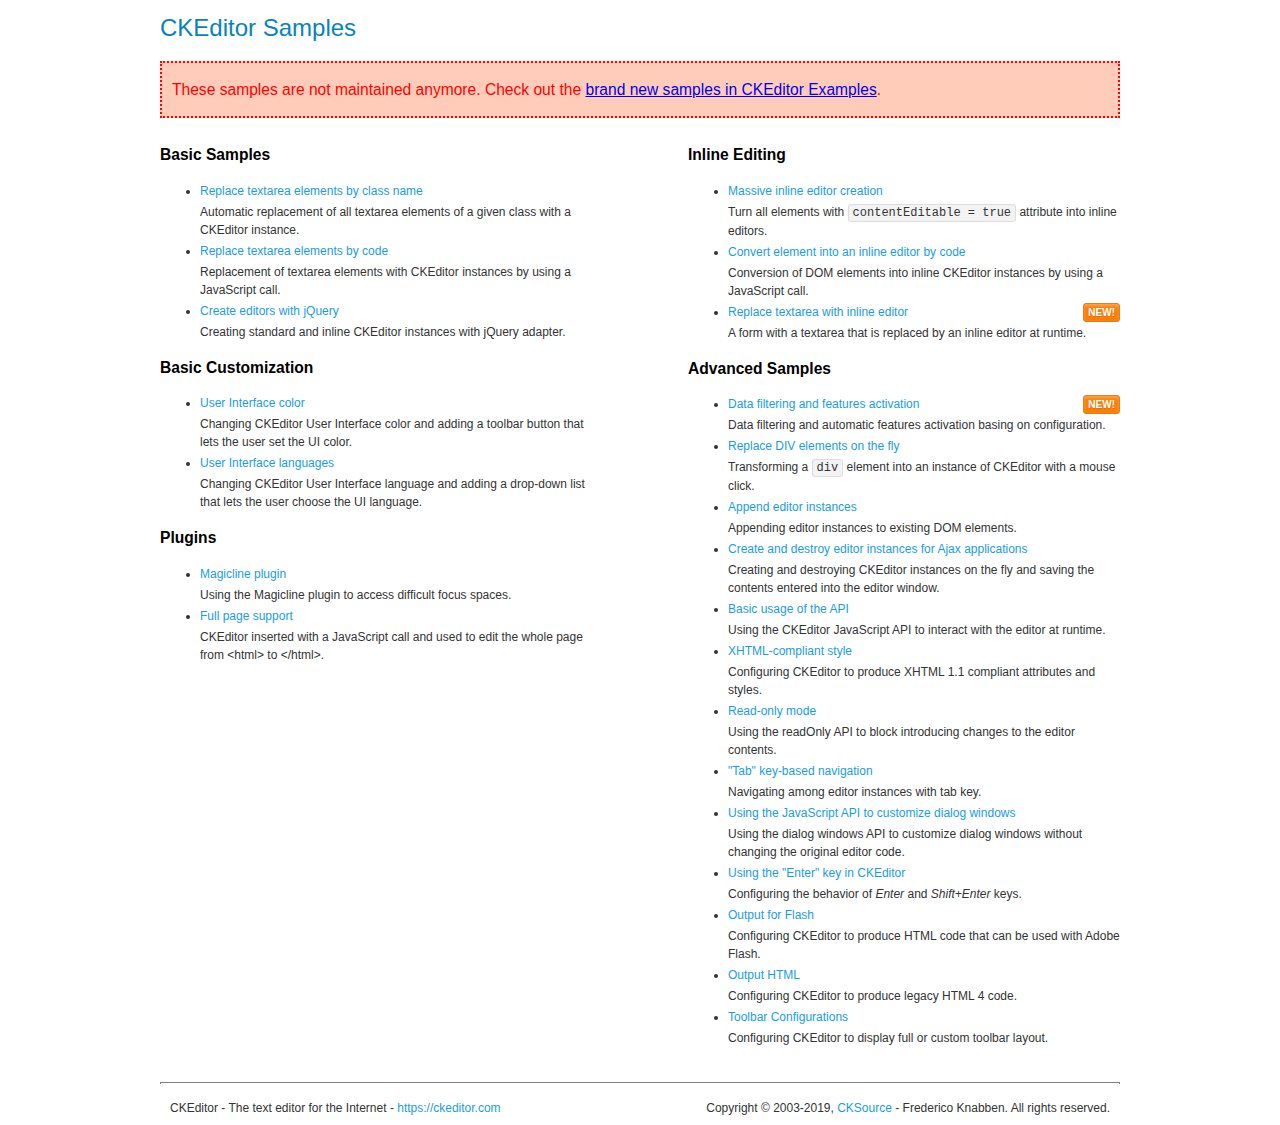
<file: mentegoz-new/public/admin/ckeditor/samples/old/index.html>
<!DOCTYPE html>
<!--
Copyright (c) 2003-2019, CKSource - Frederico Knabben. All rights reserved.
For licensing, see LICENSE.md or https://ckeditor.com/legal/ckeditor-oss-license
-->
<html>
<head>
	<meta charset="utf-8">
	<title>CKEditor Samples</title>
	<link rel="stylesheet" href="sample.css">
</head>
<body>
	<h1 class="samples">
		CKEditor Samples
	</h1>
	<div class="warning deprecated">
		These samples are not maintained anymore. Check out the <a href="https://ckeditor.com/docs/ckeditor4/latest/examples/index.html">brand new samples in CKEditor Examples</a>.
	</div>
	<div class="twoColumns">
		<div class="twoColumnsLeft">
			<h2 class="samples">
				Basic Samples
			</h2>
			<dl class="samples">
				<dt><a class="samples" href="replacebyclass.html">Replace textarea elements by class name</a></dt>
				<dd>Automatic replacement of all textarea elements of a given class with a CKEditor instance.</dd>

				<dt><a class="samples" href="replacebycode.html">Replace textarea elements by code</a></dt>
				<dd>Replacement of textarea elements with CKEditor instances by using a JavaScript call.</dd>

				<dt><a class="samples" href="jquery.html">Create editors with jQuery</a></dt>
				<dd>Creating standard and inline CKEditor instances with jQuery adapter.</dd>
			</dl>

			<h2 class="samples">
				Basic Customization
			</h2>
			<dl class="samples">
				<dt><a class="samples" href="uicolor.html">User Interface color</a></dt>
				<dd>Changing CKEditor User Interface color and adding a toolbar button that lets the user set the UI color.</dd>

				<dt><a class="samples" href="uilanguages.html">User Interface languages</a></dt>
				<dd>Changing CKEditor User Interface language and adding a drop-down list that lets the user choose the UI language.</dd>
			</dl>


			<h2 class="samples">Plugins</h2>
<dl class="samples">
<dt><a class="samples" href="magicline/magicline.html">Magicline plugin</a></dt>
<dd>Using the Magicline plugin to access difficult focus spaces.</dd>

<dt><a class="samples" href="wysiwygarea/fullpage.html">Full page support</a></dt>
<dd>CKEditor inserted with a JavaScript call and used to edit the whole page from &lt;html&gt; to &lt;/html&gt;.</dd>
</dl>
		</div>
		<div class="twoColumnsRight">
			<h2 class="samples">
				Inline Editing
			</h2>
			<dl class="samples">
				<dt><a class="samples" href="inlineall.html">Massive inline editor creation</a></dt>
				<dd>Turn all elements with <code>contentEditable = true</code> attribute into inline editors.</dd>

				<dt><a class="samples" href="inlinebycode.html">Convert element into an inline editor by code</a></dt>
				<dd>Conversion of DOM elements into inline CKEditor instances by using a JavaScript call.</dd>

				<dt><a class="samples" href="inlinetextarea.html">Replace textarea with inline editor</a> <span class="new">New!</span></dt>
				<dd>A form with a textarea that is replaced by an inline editor at runtime.</dd>

				
			</dl>

			<h2 class="samples">
				Advanced Samples
			</h2>
			<dl class="samples">
				<dt><a class="samples" href="datafiltering.html">Data filtering and features activation</a> <span class="new">New!</span></dt>
				<dd>Data filtering and automatic features activation basing on configuration.</dd>

				<dt><a class="samples" href="divreplace.html">Replace DIV elements on the fly</a></dt>
				<dd>Transforming a <code>div</code> element into an instance of CKEditor with a mouse click.</dd>

				<dt><a class="samples" href="appendto.html">Append editor instances</a></dt>
				<dd>Appending editor instances to existing DOM elements.</dd>

				<dt><a class="samples" href="ajax.html">Create and destroy editor instances for Ajax applications</a></dt>
				<dd>Creating and destroying CKEditor instances on the fly and saving the contents entered into the editor window.</dd>

				<dt><a class="samples" href="api.html">Basic usage of the API</a></dt>
				<dd>Using the CKEditor JavaScript API to interact with the editor at runtime.</dd>

				<dt><a class="samples" href="xhtmlstyle.html">XHTML-compliant style</a></dt>
				<dd>Configuring CKEditor to produce XHTML 1.1 compliant attributes and styles.</dd>

				<dt><a class="samples" href="readonly.html">Read-only mode</a></dt>
				<dd>Using the readOnly API to block introducing changes to the editor contents.</dd>

				<dt><a class="samples" href="tabindex.html">"Tab" key-based navigation</a></dt>
				<dd>Navigating among editor instances with tab key.</dd>


				
<dt><a class="samples" href="dialog/dialog.html">Using the JavaScript API to customize dialog windows</a></dt>
<dd>Using the dialog windows API to customize dialog windows without changing the original editor code.</dd>

<dt><a class="samples" href="enterkey/enterkey.html">Using the &quot;Enter&quot; key in CKEditor</a></dt>
<dd>Configuring the behavior of <em>Enter</em> and <em>Shift+Enter</em> keys.</dd>

<dt><a class="samples" href="htmlwriter/outputforflash.html">Output for Flash</a></dt>
<dd>Configuring CKEditor to produce HTML code that can be used with Adobe Flash.</dd>

<dt><a class="samples" href="htmlwriter/outputhtml.html">Output HTML</a></dt>
<dd>Configuring CKEditor to produce legacy HTML 4 code.</dd>

<dt><a class="samples" href="toolbar/toolbar.html">Toolbar Configurations</a></dt>
<dd>Configuring CKEditor to display full or custom toolbar layout.</dd>

			</dl>
		</div>
	</div>
	<div id="footer">
		<hr>
		<p>
			CKEditor - The text editor for the Internet - <a class="samples" href="https://ckeditor.com/">https://ckeditor.com</a>
		</p>
		<p id="copy">
			Copyright &copy; 2003-2019, <a class="samples" href="https://cksource.com/">CKSource</a> - Frederico Knabben. All rights reserved.
		</p>
	</div>
</body>
</html>
</file>
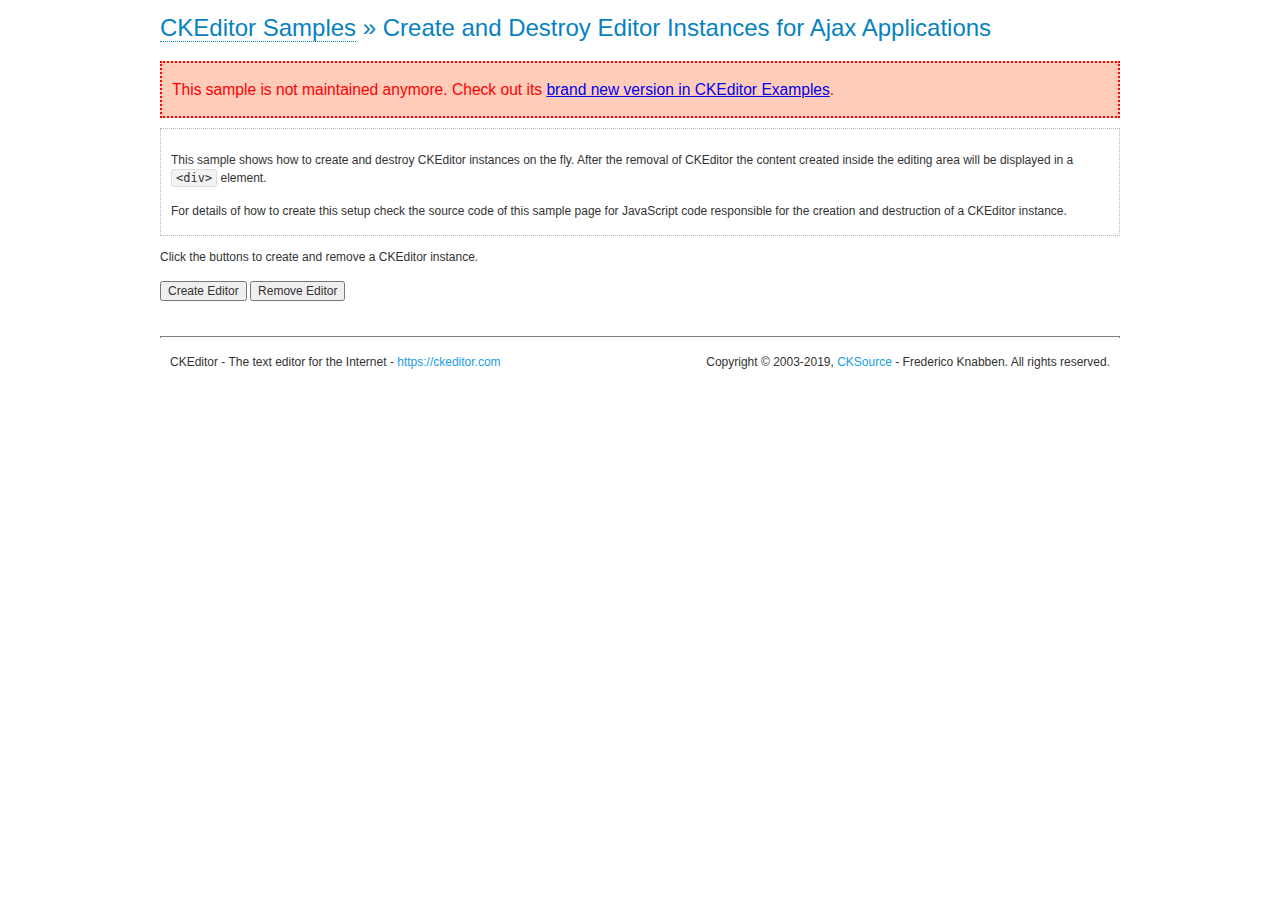
<file: mentegoz-new/public/admin/ckeditor/samples/old/ajax.html>
<!DOCTYPE html>
<!--
Copyright (c) 2003-2019, CKSource - Frederico Knabben. All rights reserved.
For licensing, see LICENSE.md or https://ckeditor.com/legal/ckeditor-oss-license
-->
<html>
<head>
	<meta charset="utf-8">
	<title>Ajax &mdash; CKEditor Sample</title>
	<script src="../../ckeditor.js"></script>
	<link rel="stylesheet" href="sample.css">
	<script>

		var editor, html = '';

		function createEditor() {
			if ( editor )
				return;

			// Create a new editor inside the <div id="editor">, setting its value to html
			var config = {};
			editor = CKEDITOR.appendTo( 'editor', config, html );
		}

		function removeEditor() {
			if ( !editor )
				return;

			// Retrieve the editor contents. In an Ajax application, this data would be
			// sent to the server or used in any other way.
			document.getElementById( 'editorcontents' ).innerHTML = html = editor.getData();
			document.getElementById( 'contents' ).style.display = '';

			// Destroy the editor.
			editor.destroy();
			editor = null;
		}

	</script>
</head>
<body>
	<h1 class="samples">
		<a href="index.html">CKEditor Samples</a> &raquo; Create and Destroy Editor Instances for Ajax Applications
	</h1>
	<div class="warning deprecated">
		This sample is not maintained anymore. Check out its <a href="https://ckeditor.com/docs/ckeditor4/latest/examples/saveajax.html">brand new version in CKEditor Examples</a>.
	</div>
	<div class="description">
		<p>
			This sample shows how to create and destroy CKEditor instances on the fly. After the removal of CKEditor the content created inside the editing
			area will be displayed in a <code>&lt;div&gt;</code> element.
		</p>
		<p>
			For details of how to create this setup check the source code of this sample page
			for JavaScript code responsible for the creation and destruction of a CKEditor instance.
		</p>
	</div>
	<p>Click the buttons to create and remove a CKEditor instance.</p>
	<p>
		<input onclick="createEditor();" type="button" value="Create Editor">
		<input onclick="removeEditor();" type="button" value="Remove Editor">
	</p>
	<!-- This div will hold the editor. -->
	<div id="editor">
	</div>
	<div id="contents" style="display: none">
		<p>
			Edited Contents:
		</p>
		<!-- This div will be used to display the editor contents. -->
		<div id="editorcontents">
		</div>
	</div>
	<div id="footer">
		<hr>
		<p>
			CKEditor - The text editor for the Internet - <a class="samples" href="https://ckeditor.com/">https://ckeditor.com</a>
		</p>
		<p id="copy">
			Copyright &copy; 2003-2019, <a class="samples" href="https://cksource.com/">CKSource</a> - Frederico
			Knabben. All rights reserved.
		</p>
	</div>
</body>
</html>
</file>
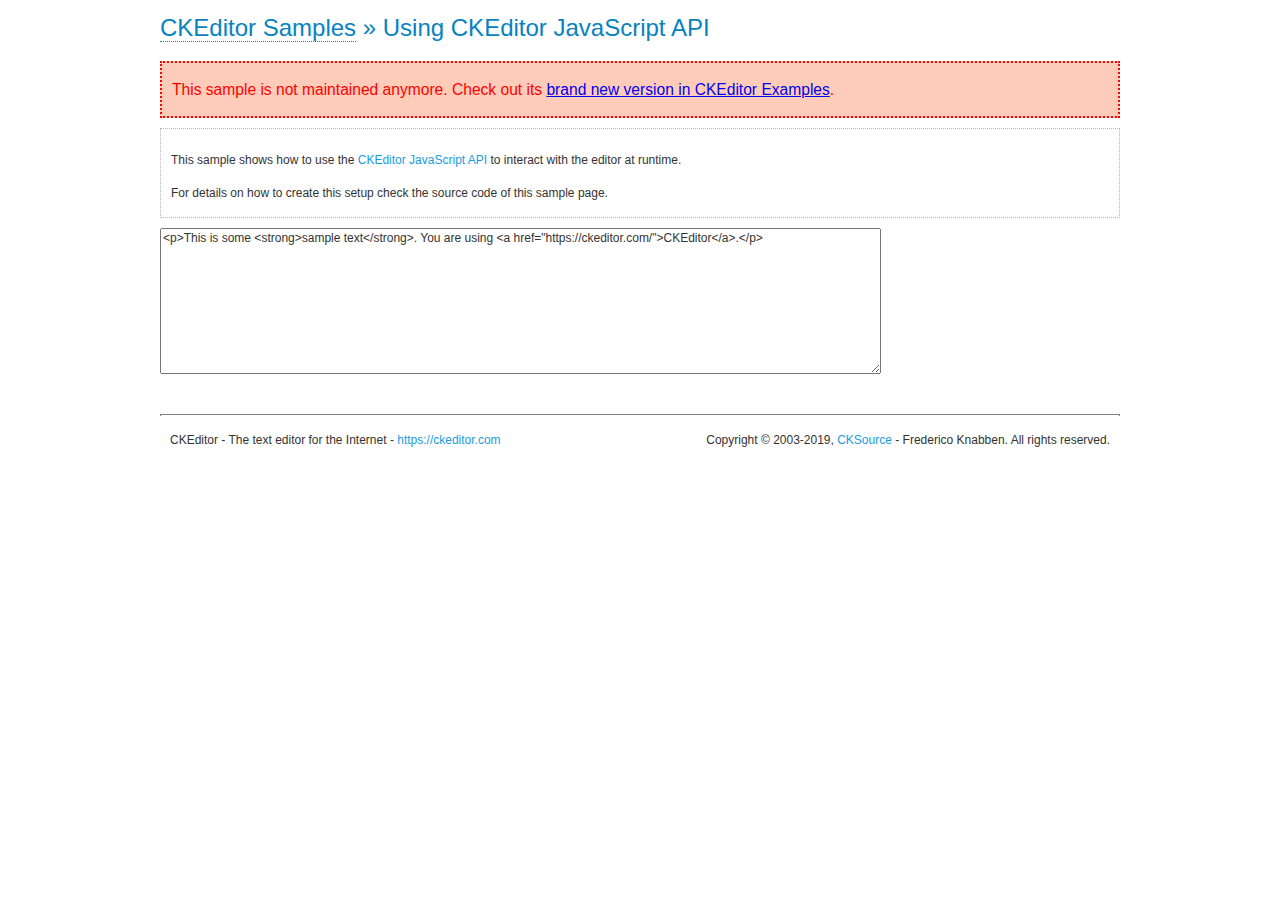
<file: mentegoz-new/public/admin/ckeditor/samples/old/api.html>
<!DOCTYPE html>
<!--
Copyright (c) 2003-2019, CKSource - Frederico Knabben. All rights reserved.
For licensing, see LICENSE.md or https://ckeditor.com/legal/ckeditor-oss-license
-->
<html>
<head>
	<meta charset="utf-8">
	<title>API Usage &mdash; CKEditor Sample</title>
	<script src="../../ckeditor.js"></script>
	<link href="sample.css" rel="stylesheet">
	<script>

// The instanceReady event is fired, when an instance of CKEditor has finished
// its initialization.
CKEDITOR.on( 'instanceReady', function( ev ) {
	// Show the editor name and description in the browser status bar.
	document.getElementById( 'eMessage' ).innerHTML = 'Instance <code>' + ev.editor.name + '<\/code> loaded.';

	// Show this sample buttons.
	document.getElementById( 'eButtons' ).style.display = 'block';
});

function InsertHTML() {
	// Get the editor instance that we want to interact with.
	var editor = CKEDITOR.instances.editor1;
	var value = document.getElementById( 'htmlArea' ).value;

	// Check the active editing mode.
	if ( editor.mode == 'wysiwyg' )
	{
		// Insert HTML code.
		// https://ckeditor.com/docs/ckeditor4/latest/api/CKEDITOR_editor.html#method-insertHtml
		editor.insertHtml( value );
	}
	else
		alert( 'You must be in WYSIWYG mode!' );
}

function InsertText() {
	// Get the editor instance that we want to interact with.
	var editor = CKEDITOR.instances.editor1;
	var value = document.getElementById( 'txtArea' ).value;

	// Check the active editing mode.
	if ( editor.mode == 'wysiwyg' )
	{
		// Insert as plain text.
		// https://ckeditor.com/docs/ckeditor4/latest/api/CKEDITOR_editor.html#method-insertText
		editor.insertText( value );
	}
	else
		alert( 'You must be in WYSIWYG mode!' );
}

function SetContents() {
	// Get the editor instance that we want to interact with.
	var editor = CKEDITOR.instances.editor1;
	var value = document.getElementById( 'htmlArea' ).value;

	// Set editor contents (replace current contents).
	// https://ckeditor.com/docs/ckeditor4/latest/api/CKEDITOR_editor.html#method-setData
	editor.setData( value );
}

function GetContents() {
	// Get the editor instance that you want to interact with.
	var editor = CKEDITOR.instances.editor1;

	// Get editor contents
	// https://ckeditor.com/docs/ckeditor4/latest/api/CKEDITOR_editor.html#method-getData
	alert( editor.getData() );
}

function ExecuteCommand( commandName ) {
	// Get the editor instance that we want to interact with.
	var editor = CKEDITOR.instances.editor1;

	// Check the active editing mode.
	if ( editor.mode == 'wysiwyg' )
	{
		// Execute the command.
		// https://ckeditor.com/docs/ckeditor4/latest/api/CKEDITOR_editor.html#method-execCommand
		editor.execCommand( commandName );
	}
	else
		alert( 'You must be in WYSIWYG mode!' );
}

function CheckDirty() {
	// Get the editor instance that we want to interact with.
	var editor = CKEDITOR.instances.editor1;
	// Checks whether the current editor contents present changes when compared
	// to the contents loaded into the editor at startup
	// https://ckeditor.com/docs/ckeditor4/latest/api/CKEDITOR_editor.html#method-checkDirty
	alert( editor.checkDirty() );
}

function ResetDirty() {
	// Get the editor instance that we want to interact with.
	var editor = CKEDITOR.instances.editor1;
	// Resets the "dirty state" of the editor (see CheckDirty())
	// https://ckeditor.com/docs/ckeditor4/latest/api/CKEDITOR_editor.html#method-resetDirty
	editor.resetDirty();
	alert( 'The "IsDirty" status has been reset' );
}

function Focus() {
	CKEDITOR.instances.editor1.focus();
}

function onFocus() {
	document.getElementById( 'eMessage' ).innerHTML = '<b>' + this.name + ' is focused </b>';
}

function onBlur() {
	document.getElementById( 'eMessage' ).innerHTML = this.name + ' lost focus';
}

	</script>

</head>
<body>
	<h1 class="samples">
		<a href="index.html">CKEditor Samples</a> &raquo; Using CKEditor JavaScript API
	</h1>
	<div class="warning deprecated">
		This sample is not maintained anymore. Check out its <a href="https://ckeditor.com/docs/ckeditor4/latest/examples/api.html">brand new version in CKEditor Examples</a>.
	</div>
	<div class="description">
	<p>
		This sample shows how to use the
		<a class="samples" href="https://ckeditor.com/docs/ckeditor4/latest/api/CKEDITOR_editor.html">CKEditor JavaScript API</a>
		to interact with the editor at runtime.
	</p>
	<p>
		For details on how to create this setup check the source code of this sample page.
	</p>
	</div>

	<!-- This <div> holds alert messages to be display in the sample page. -->
	<div id="alerts">
		<noscript>
			<p>
				<strong>CKEditor requires JavaScript to run</strong>. In a browser with no JavaScript
				support, like yours, you should still see the contents (HTML data) and you should
				be able to edit it normally, without a rich editor interface.
			</p>
		</noscript>
	</div>
	<form action="../../../samples/sample_posteddata.php" method="post">
		<textarea cols="100" id="editor1" name="editor1" rows="10">&lt;p&gt;This is some &lt;strong&gt;sample text&lt;/strong&gt;. You are using &lt;a href="https://ckeditor.com/"&gt;CKEditor&lt;/a&gt;.&lt;/p&gt;</textarea>

		<script>
			// Replace the <textarea id="editor1"> with an CKEditor instance.
			CKEDITOR.replace( 'editor1', {
				on: {
					focus: onFocus,
					blur: onBlur,

					// Check for availability of corresponding plugins.
					pluginsLoaded: function( evt ) {
						var doc = CKEDITOR.document, ed = evt.editor;
						if ( !ed.getCommand( 'bold' ) )
							doc.getById( 'exec-bold' ).hide();
						if ( !ed.getCommand( 'link' ) )
							doc.getById( 'exec-link' ).hide();
					}
				}
			});
		</script>

		<p id="eMessage">
		</p>

		<div id="eButtons" style="display: none">
			<input id="exec-bold" onclick="ExecuteCommand('bold');" type="button" value="Execute &quot;bold&quot; Command">
			<input id="exec-link" onclick="ExecuteCommand('link');" type="button" value="Execute &quot;link&quot; Command">
			<input onclick="Focus();" type="button" value="Focus">
			<br><br>
			<input onclick="InsertHTML();" type="button" value="Insert HTML">
			<input onclick="SetContents();" type="button" value="Set Editor Contents">
			<input onclick="GetContents();" type="button" value="Get Editor Contents (HTML)">
			<br>
			<textarea cols="100" id="htmlArea" rows="3">&lt;h2&gt;Test&lt;/h2&gt;&lt;p&gt;This is some &lt;a href="/Test1.html"&gt;sample&lt;/a&gt; HTML code.&lt;/p&gt;</textarea>
			<br>
			<br>
			<input onclick="InsertText();" type="button" value="Insert Text">
			<br>
			<textarea cols="100" id="txtArea" rows="3">   First line with some leading whitespaces.

Second line of text preceded by two line breaks.</textarea>
			<br>
			<br>
			<input onclick="CheckDirty();" type="button" value="checkDirty()">
			<input onclick="ResetDirty();" type="button" value="resetDirty()">
		</div>
	</form>
	<div id="footer">
		<hr>
		<p>
			CKEditor - The text editor for the Internet - <a class="samples" href="https://ckeditor.com/">https://ckeditor.com</a>
		</p>
		<p id="copy">
			Copyright &copy; 2003-2019, <a class="samples" href="https://cksource.com/">CKSource</a> - Frederico
			Knabben. All rights reserved.
		</p>
	</div>
</body>
</html>
</file>
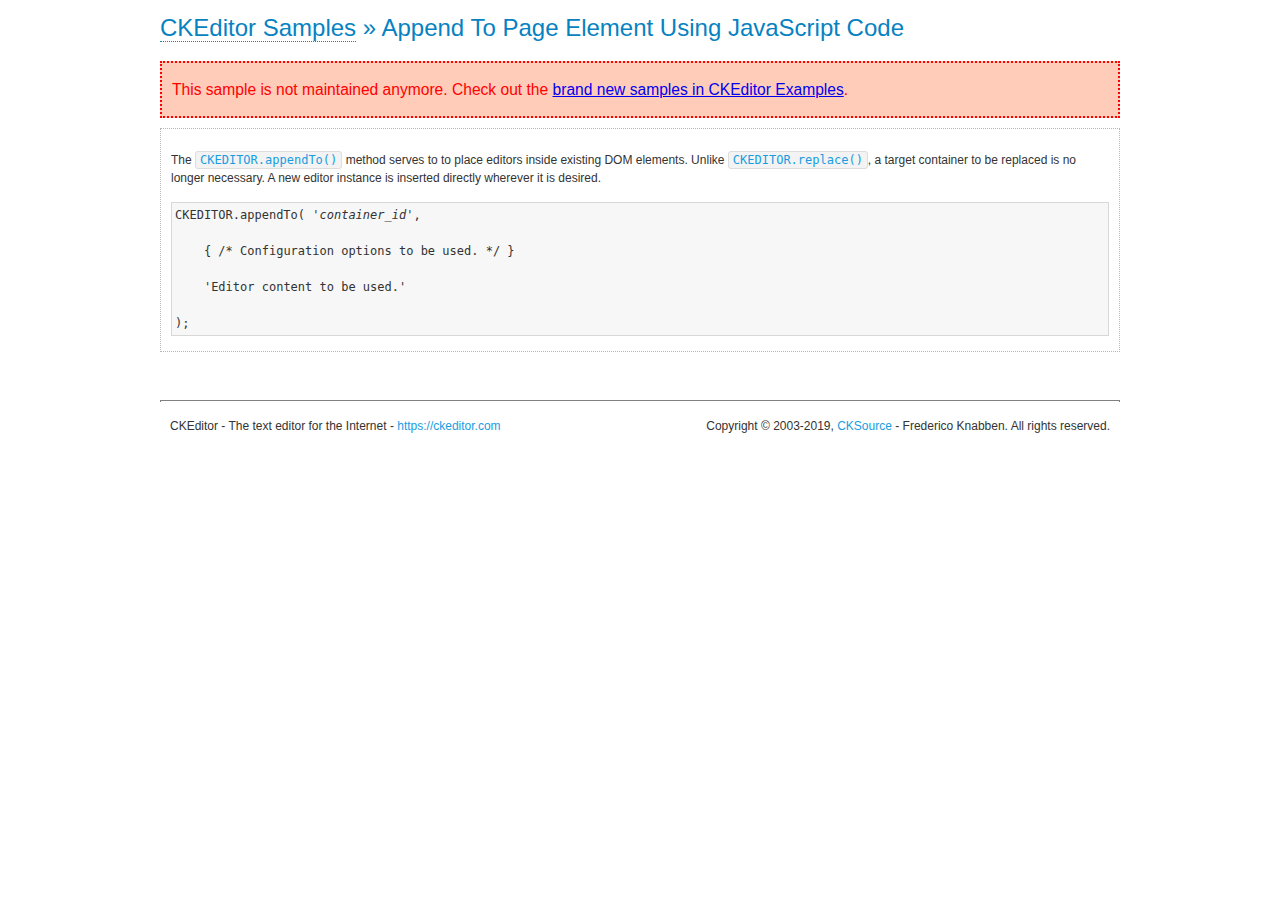
<file: mentegoz-new/public/admin/ckeditor/samples/old/appendto.html>
<!DOCTYPE html>
<!--
Copyright (c) 2003-2019, CKSource - Frederico Knabben. All rights reserved.
For licensing, see LICENSE.md or https://ckeditor.com/legal/ckeditor-oss-license
-->
<html>
<head>
	<meta charset="utf-8">
	<title>Append To Page Element Using JavaScript Code &mdash; CKEditor Sample</title>
	<script src="../../ckeditor.js"></script>
	<link rel="stylesheet" href="sample.css">
</head>
<body>
	<h1 class="samples">
		<a href="index.html">CKEditor Samples</a> &raquo; Append To Page Element Using JavaScript Code
	</h1>
	<div class="warning deprecated">
		This sample is not maintained anymore. Check out the <a href="https://ckeditor.com/docs/ckeditor4/latest/examples/index.html">brand new samples in CKEditor Examples</a>.
	</div>
	<div id="section1">
		<div class="description">
			<p>
				The <code><a class="samples" href="https://ckeditor.com/docs/ckeditor4/latest/api/CKEDITOR.html#method-appendTo">CKEDITOR.appendTo()</a></code> method serves to to place editors inside existing DOM elements. Unlike <code><a class="samples" href="https://ckeditor.com/docs/ckeditor4/latest/api/CKEDITOR.html#method-replace">CKEDITOR.replace()</a></code>,
				a target container to be replaced is no longer necessary. A new editor
				instance is inserted directly wherever it is desired.
			</p>
<pre class="samples">CKEDITOR.appendTo( '<em>container_id</em>',
	{ /* Configuration options to be used. */ }
	'Editor content to be used.'
);</pre>
		</div>
		<script>

			// This call can be placed at any point after the
			// DOM element to append CKEditor to or inside the <head><script>
			// in a window.onload event handler.

			// Append a CKEditor instance using the default configuration and the
			// provided content to the <div> element of ID "section1".
			CKEDITOR.appendTo( 'section1',
				null,
				'<p>This is some <strong>sample text</strong>. You are using <a href="https://ckeditor.com/">CKEditor</a>.</p>'
			);

		</script>
	</div>
	<br>
	<div id="footer">
		<hr>
		<p>
			CKEditor - The text editor for the Internet - <a class="samples" href="https://ckeditor.com/">https://ckeditor.com</a>
		</p>
		<p id="copy">
			Copyright &copy; 2003-2019, <a class="samples" href="https://cksource.com/">CKSource</a> - Frederico
			Knabben. All rights reserved.
		</p>
	</div>
</body>
</html>
</file>
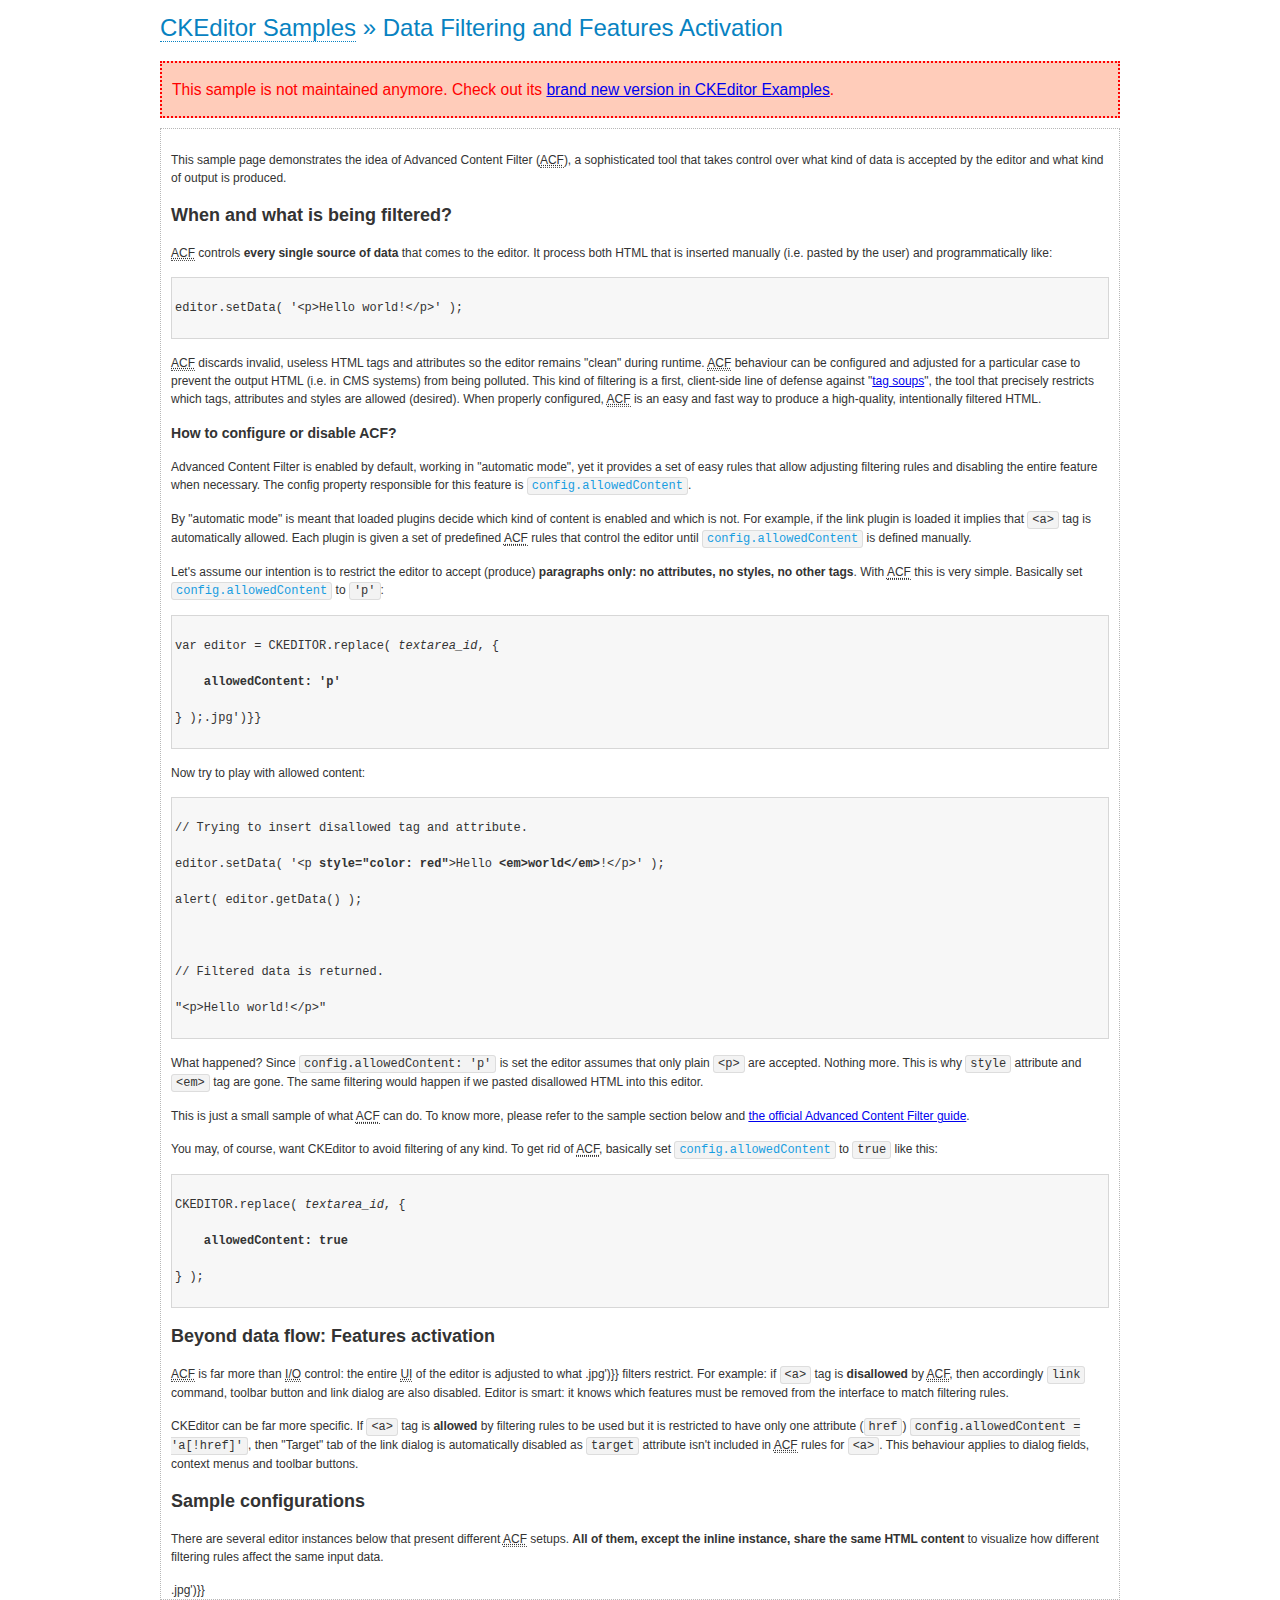
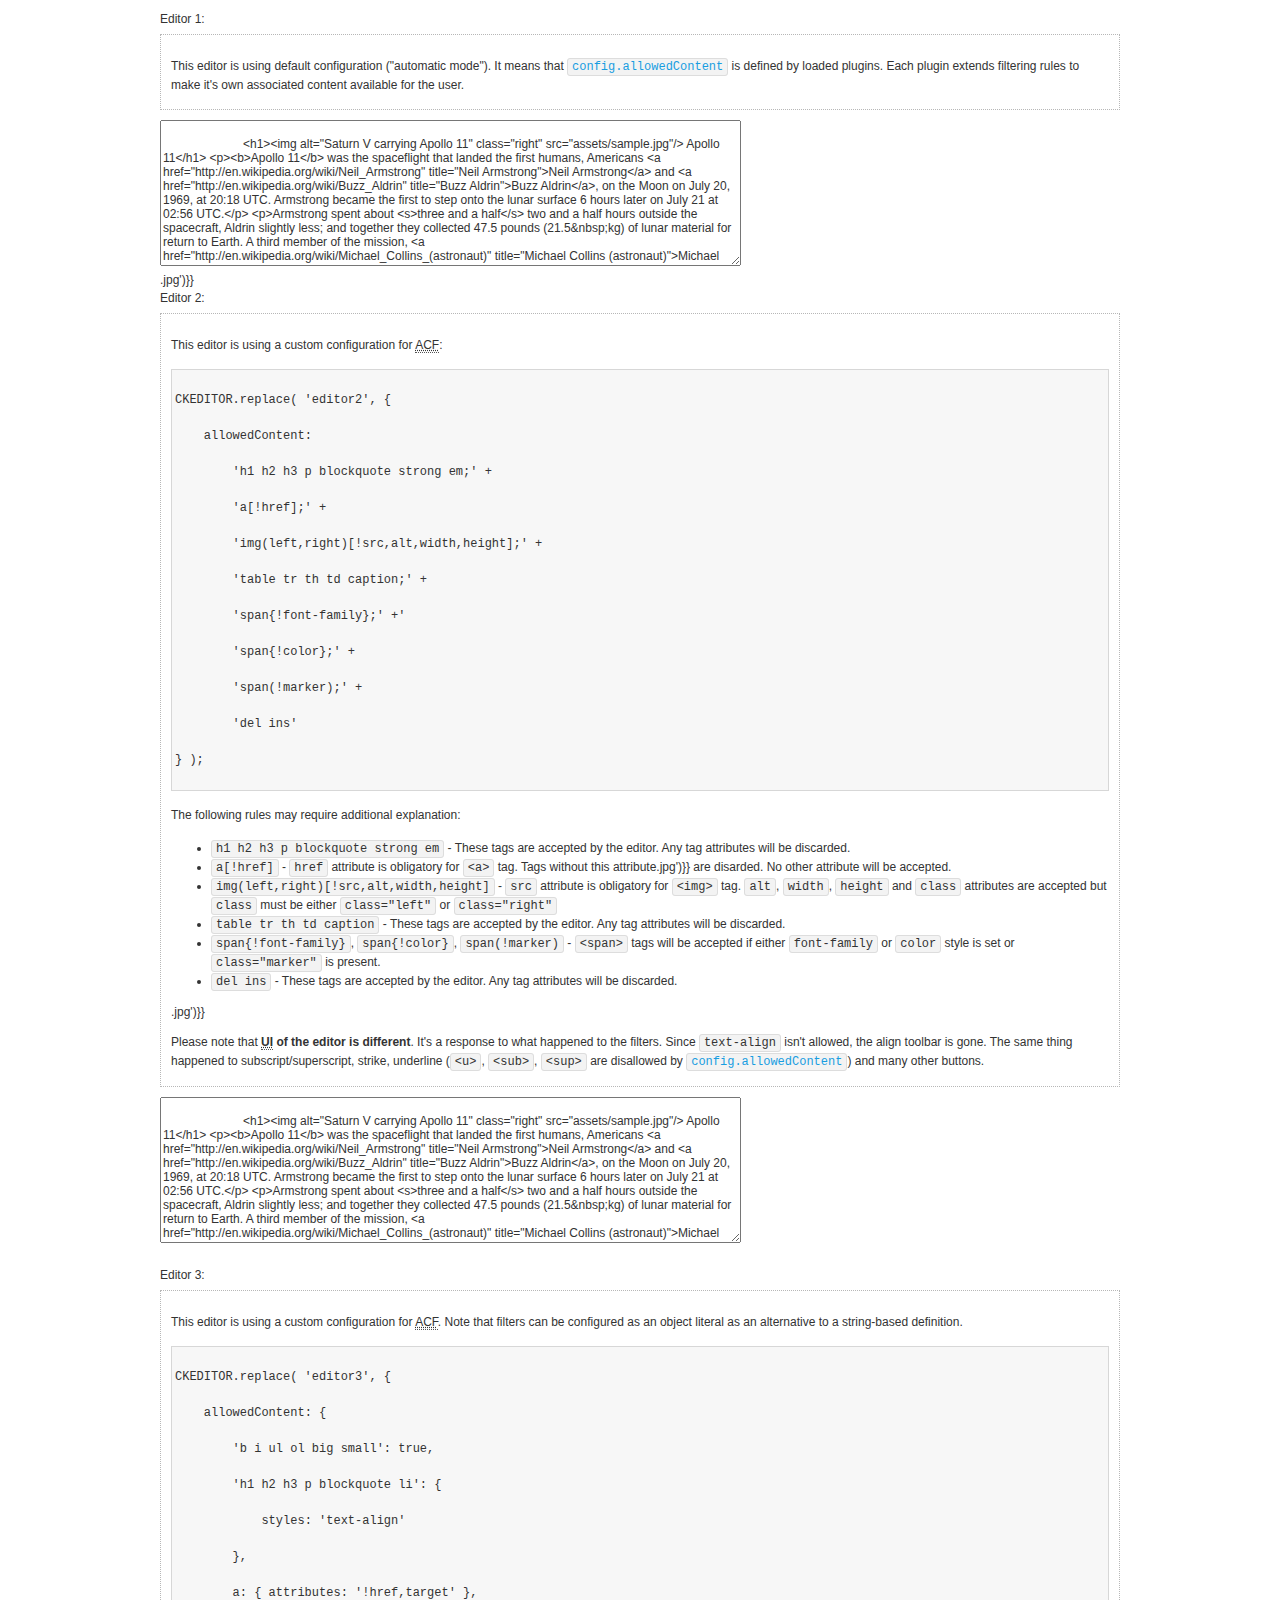
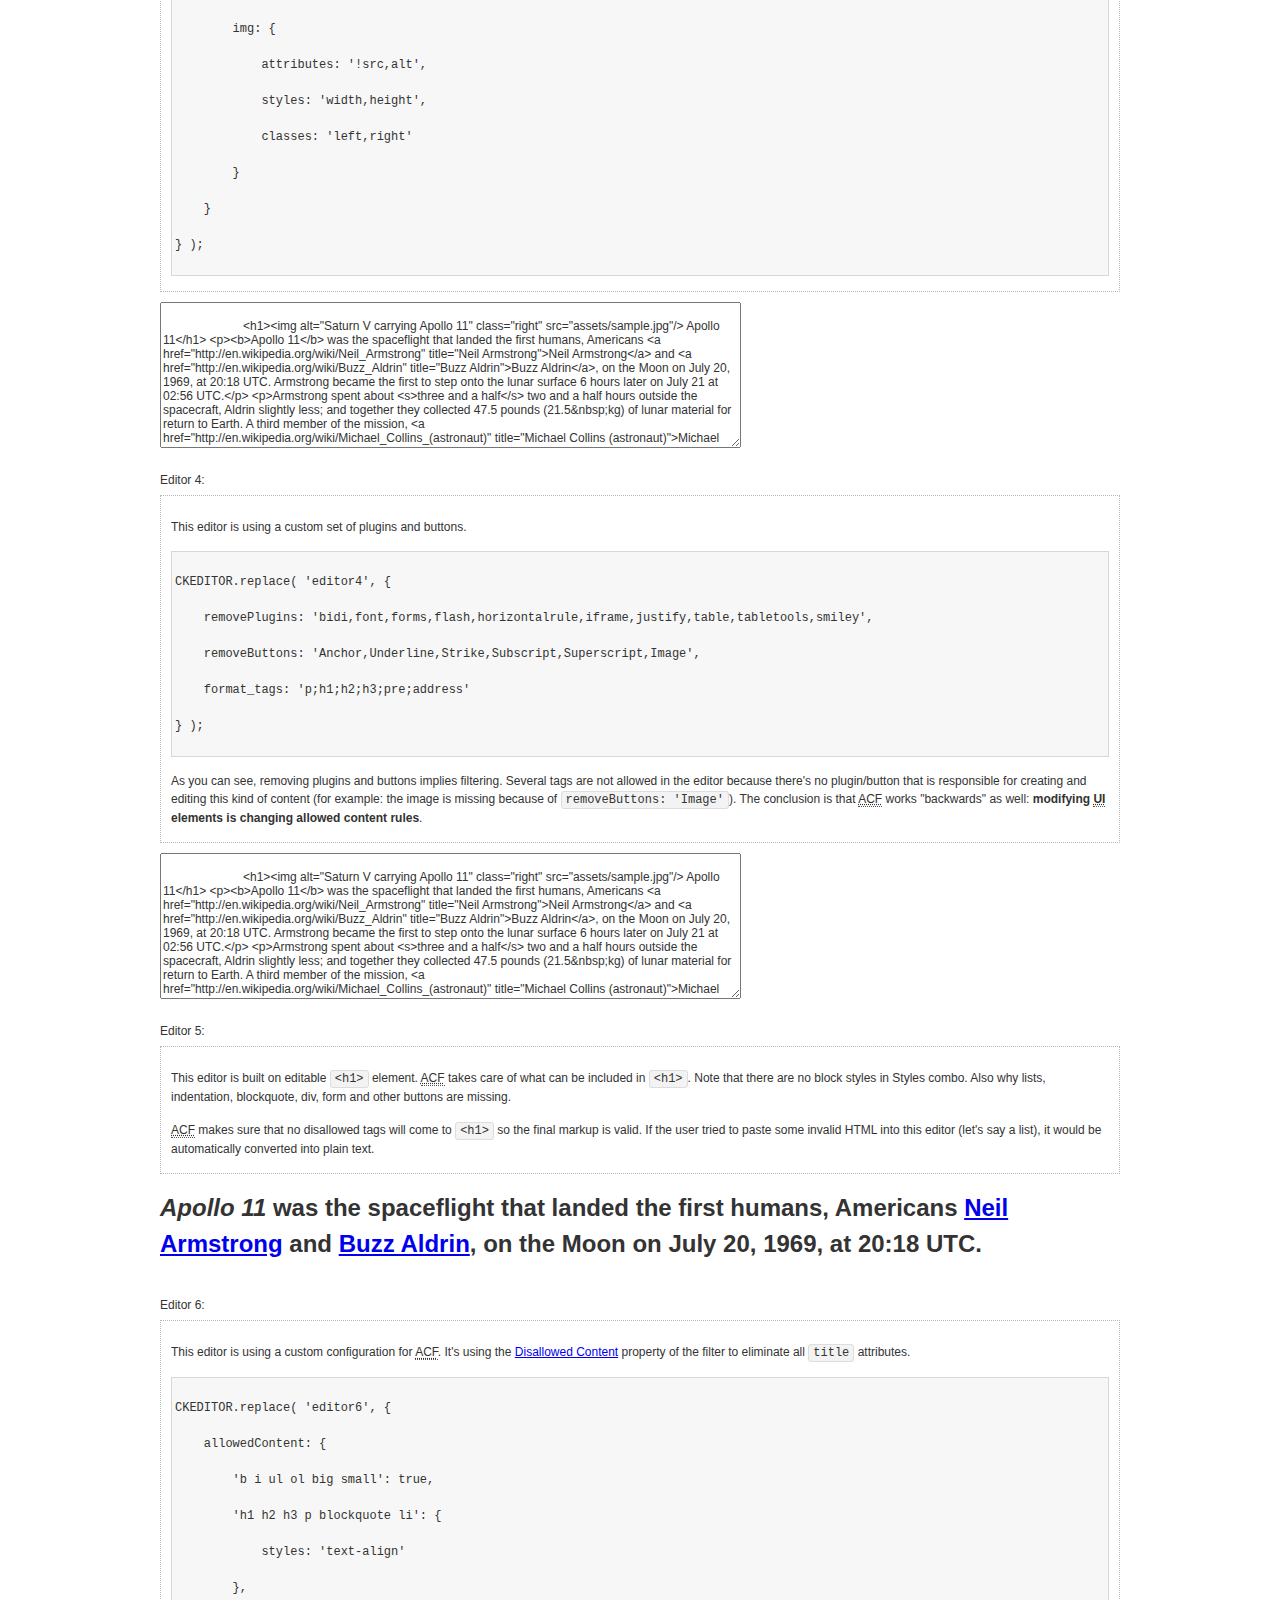
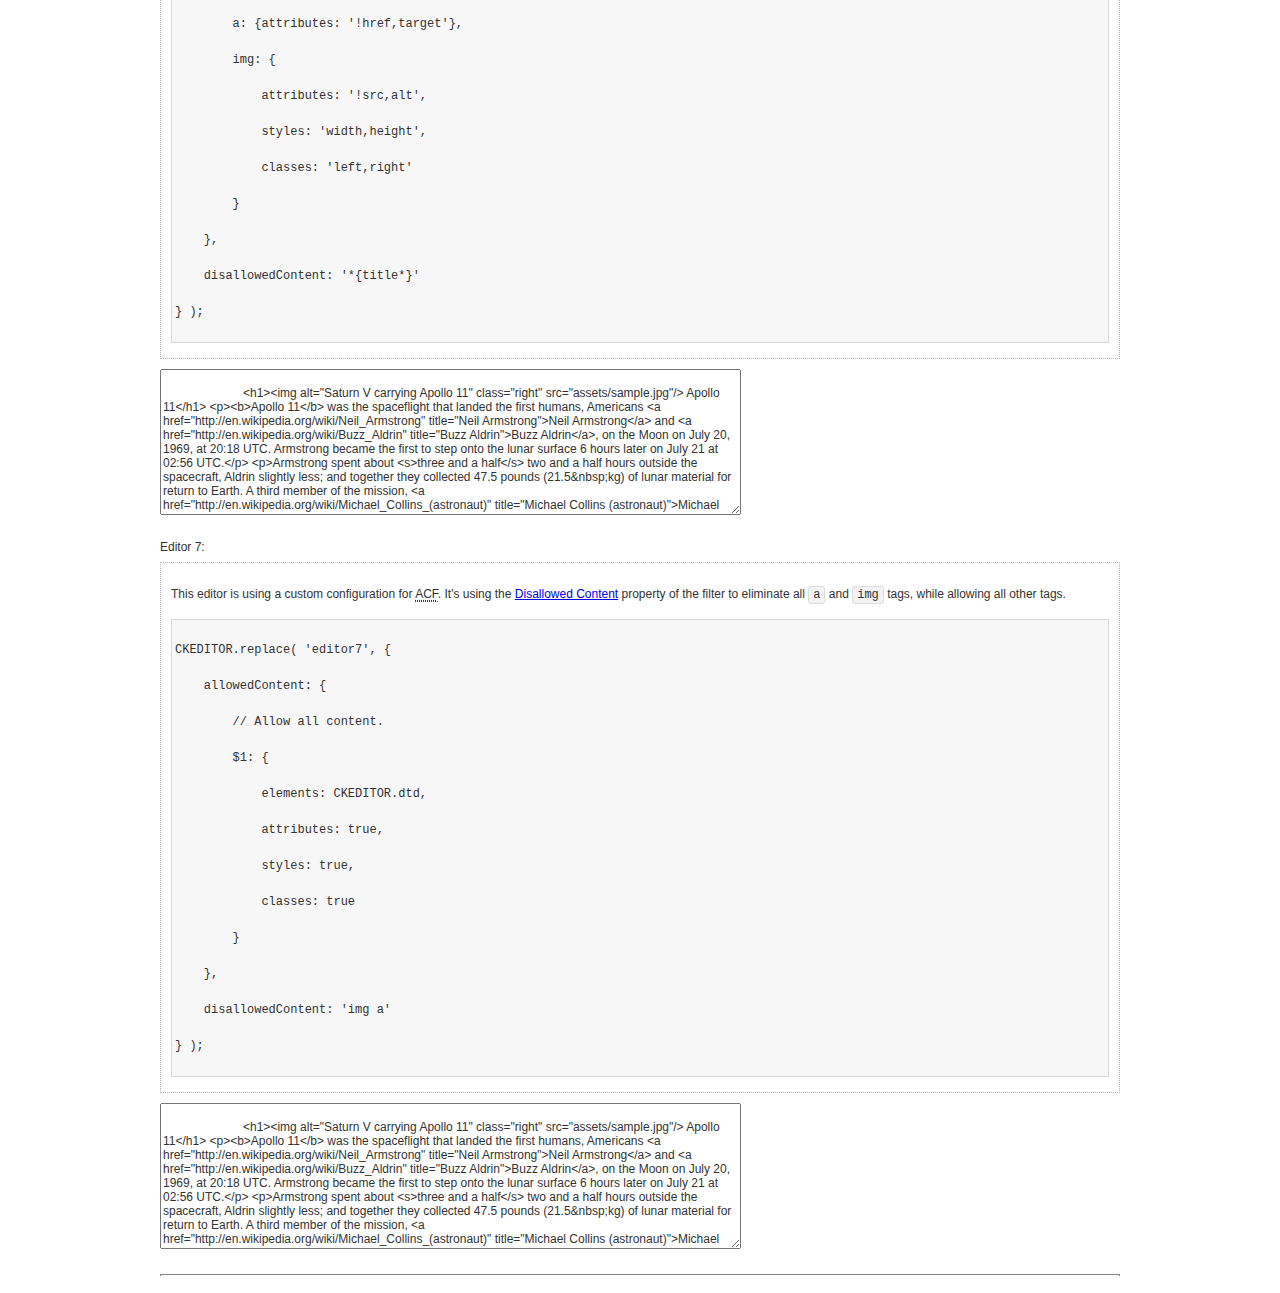
<file: mentegoz-new/public/admin/ckeditor/samples/old/datafiltering.html>
<!DOCTYPE html>

<!--

Copyright (c) 2003-2019, CKSource - Frederico Knabben. All rights reserved.

For licensing, see LICENSE.md or https://ckeditor.com/legal/ckeditor-oss-license

-->

<html>

<head>

	<meta charset="utf-8">

	<title>Data Filtering &mdash; CKEditor Sample</title>

	<script src="../../ckeditor.js"></script>

	<link rel="stylesheet" href="sample.css">

	<script>

		// Remove advanced tabs for all editors.

		CKEDITOR.config.removeDialogTabs = 'image:advanced;link:advanced;flash:advanced;creatediv:advanced;editdiv:advanced';

	</script>

</head>

<body>

	<h1 class="samples">

		<a href="index.html">CKEditor Samples</a> &raquo; Data Filtering and Features Activation

	</h1>

	<div class="warning deprecated">

		This sample is not maintained anymore. Check out its <a href="https://ckeditor.com/docs/ckeditor4/latest/examples/acf.html">brand new version in CKEditor Examples</a>.

	</div>

	<div class="description">

		<p>

			This sample page demonstrates the idea of Advanced Content Filter

			(<abbr title="Advanced Content Filter">ACF</abbr>), a sophisticated

			tool that takes control over what kind of data is accepted by the editor and what

			kind of output is produced.

		</p>

		<h2>When and what is being filtered?</h2>

		<p>

			<abbr title="Advanced Content Filter">ACF</abbr> controls

			<strong>every single source of data</strong> that comes to the editor.

			It process both HTML that is inserted manually (i.e. pasted by the user)

			and programmatically like:

		</p>

<pre class="samples">

editor.setData( '&lt;p&gt;Hello world!&lt;/p&gt;' );

</pre>

		<p>

			<abbr title="Advanced Content Filter">ACF</abbr> discards invalid,

			useless HTML tags and attributes so the editor remains "clean" during

			runtime. <abbr title="Advanced Content Filter">ACF</abbr> behaviour

			can be configured and adjusted for a particular case to prevent the

			output HTML (i.e. in CMS systems) from being polluted.



			This kind of filtering is a first, client-side line of defense

			against "<a href="http://en.wikipedia.org/wiki/Tag_soup">tag soups</a>",

			the tool that precisely restricts which tags, attributes and styles

			are allowed (desired). When properly configured, <abbr title="Advanced Content Filter">ACF</abbr>

			is an easy and fast way to produce a high-quality, intentionally filtered HTML.

		</p>



		<h3>How to configure or disable ACF?</h3>

		<p>

			Advanced Content Filter is enabled by default, working in "automatic mode", yet

			it provides a set of easy rules that allow adjusting filtering rules

			and disabling the entire feature when necessary. The config property

			responsible for this feature is <code><a class="samples"

			href="https://ckeditor.com/docs/ckeditor4/latest/api/CKEDITOR_config.html#cfg-allowedContent">config.allowedContent</a></code>.

		</p>

		<p>

			By "automatic mode" is meant that loaded plugins decide which kind

			of content is enabled and which is not. For example, if the link

			plugin is loaded it implies that <code>&lt;a&gt;</code> tag is

			automatically allowed. Each plugin is given a set

			of predefined <abbr title="Advanced Content Filter">ACF</abbr> rules

			that control the editor until <code><a class="samples"

			href="https://ckeditor.com/docs/ckeditor4/latest/api/CKEDITOR_config.html#cfg-allowedContent">

			config.allowedContent</a></code>

			is defined manually.

		</p>

		<p>

			Let's assume our intention is to restrict the editor to accept (produce) <strong>paragraphs

			only: no attributes, no styles, no other tags</strong>.

			With <abbr title="Advanced Content Filter">ACF</abbr>

			this is very simple. Basically set <code><a class="samples"

			href="https://ckeditor.com/docs/ckeditor4/latest/api/CKEDITOR_config.html#cfg-allowedContent">

			config.allowedContent</a></code> to <code>'p'</code>:

		</p>

<pre class="samples">

var editor = CKEDITOR.replace( <em>textarea_id</em>, {

	<strong>allowedContent: 'p'</strong>

} );.jpg')}}

</pre>

		<p>

			Now try to play with allowed content:

		</p>

<pre class="samples">

// Trying to insert disallowed tag and attribute.

editor.setData( '&lt;p <strong>style="color: red"</strong>&gt;Hello <strong>&lt;em&gt;world&lt;/em&gt;</strong>!&lt;/p&gt;' );

alert( editor.getData() );



// Filtered data is returned.

"&lt;p&gt;Hello world!&lt;/p&gt;"

</pre>

		<p>

			What happened? Since <code>config.allowedContent: 'p'</code> is set the editor assumes

			that only plain <code>&lt;p&gt;</code> are accepted. Nothing more. This is why

			<code>style</code> attribute and <code>&lt;em&gt;</code> tag are gone. The same

			filtering would happen if we pasted disallowed HTML into this editor.

		</p>

		<p>

			This is just a small sample of what <abbr title="Advanced Content Filter">ACF</abbr>

			can do. To know more, please refer to the sample section below and

			<a href="https://ckeditor.com/docs/ckeditor4/latest/guide/dev_advanced_content_filter.html">the official Advanced Content Filter guide</a>.

		</p>

		<p>

			You may, of course, want CKEditor to avoid filtering of any kind.

			To get rid of <abbr title="Advanced Content Filter">ACF</abbr>,

			basically set <code><a class="samples"

			href="https://ckeditor.com/docs/ckeditor4/latest/api/CKEDITOR_config.html#cfg-allowedContent">

			config.allowedContent</a></code> to <code>true</code> like this:

		</p>

<pre class="samples">

CKEDITOR.replace( <em>textarea_id</em>, {

	<strong>allowedContent: true</strong>

} );

</pre>



		<h2>Beyond data flow: Features activation</h2>

		<p>

			<abbr title="Advanced Content Filter">ACF</abbr> is far more than

			<abbr title="Input/Output">I/O</abbr> control: the entire

			<abbr title="User Interface">UI</abbr> of the editor is adjusted to what
.jpg')}}
			filters restrict. For example: if <code>&lt;a&gt;</code> tag is

			<strong>disallowed</strong>

			by <abbr title="Advanced Content Filter">ACF</abbr>,

			then accordingly <code>link</code> command, toolbar button and link dialog

			are also disabled. Editor is smart: it knows which features must be

			removed from the interface to match filtering rules.

		</p>

		<p>

			CKEditor can be far more specific. If <code>&lt;a&gt;</code> tag is

			<strong>allowed</strong> by filtering rules to be used but it is restricted

			to have only one attribute (<code>href</code>)

			<code>config.allowedContent = 'a[!href]'</code>, then

			"Target" tab of the link dialog is automatically disabled as <code>target</code>

			attribute isn't included in <abbr title="Advanced Content Filter">ACF</abbr> rules

			for <code>&lt;a&gt;</code>. This behaviour applies to dialog fields, context

			menus and toolbar buttons.

		</p>



		<h2>Sample configurations</h2>

		<p>

			There are several editor instances below that present different

			<abbr title="Advanced Content Filter">ACF</abbr> setups. <strong>All of them,

			except the inline instance, share the same HTML content</strong> to visualize

			how different filtering rules affect the same input data.

		</p>
.jpg')}}
	</div>



	<div>

		<label for="editor1">

			Editor 1:

		</label>

		<div class="description">

			<p>

				This editor is using default configuration ("automatic mode"). It means that

				<code><a class="samples"

				href="https://ckeditor.com/docs/ckeditor4/latest/api/CKEDITOR_config.html#cfg-allowedContent">

				config.allowedContent</a></code> is defined by loaded plugins.

				Each plugin extends filtering rules to make it's own associated content

				available for the user.

			</p>

		</div>

		<textarea cols="80" id="editor1" name="editor1" rows="10">

			&lt;h1&gt;&lt;img alt=&quot;Saturn V carrying Apollo 11&quot; class=&quot;right&quot; src=&quot;assets/sample.jpg&quot;/&gt; Apollo 11&lt;/h1&gt; &lt;p&gt;&lt;b&gt;Apollo 11&lt;/b&gt; was the spaceflight that landed the first humans, Americans &lt;a href=&quot;http://en.wikipedia.org/wiki/Neil_Armstrong&quot; title=&quot;Neil Armstrong&quot;&gt;Neil Armstrong&lt;/a&gt; and &lt;a href=&quot;http://en.wikipedia.org/wiki/Buzz_Aldrin&quot; title=&quot;Buzz Aldrin&quot;&gt;Buzz Aldrin&lt;/a&gt;, on the Moon on July 20, 1969, at 20:18 UTC. Armstrong became the first to step onto the lunar surface 6 hours later on July 21 at 02:56 UTC.&lt;/p&gt; &lt;p&gt;Armstrong spent about &lt;s&gt;three and a half&lt;/s&gt; two and a half hours outside the spacecraft, Aldrin slightly less; and together they collected 47.5 pounds (21.5&amp;nbsp;kg) of lunar material for return to Earth. A third member of the mission, &lt;a href=&quot;http://en.wikipedia.org/wiki/Michael_Collins_(astronaut)&quot; title=&quot;Michael Collins (astronaut)&quot;&gt;Michael Collins&lt;/a&gt;, piloted the &lt;a href=&quot;http://en.wikipedia.org/wiki/Apollo_Command/Service_Module&quot; title=&quot;Apollo Command/Service Module&quot;&gt;command&lt;/a&gt; spacecraft alone in lunar orbit until Armstrong and Aldrin returned to it for the trip back to Earth.&lt;/p&gt; &lt;h2&gt;Broadcasting and &lt;em&gt;quotes&lt;/em&gt; &lt;a id=&quot;quotes&quot; name=&quot;quotes&quot;&gt;&lt;/a&gt;&lt;/h2&gt; &lt;p&gt;Broadcast on live TV to a world-wide audience, Armstrong stepped onto the lunar surface and described the event as:&lt;/p&gt; &lt;blockquote&gt;&lt;p&gt;One small step for [a] man, one giant leap for mankind.&lt;/p&gt;&lt;/blockquote&gt; &lt;p&gt;Apollo 11 effectively ended the &lt;a href=&quot;http://en.wikipedia.org/wiki/Space_Race&quot; title=&quot;Space Race&quot;&gt;Space Race&lt;/a&gt; and fulfilled a national goal proposed in 1961 by the late U.S. President &lt;a href=&quot;http://en.wikipedia.org/wiki/John_F._Kennedy&quot; title=&quot;John F. Kennedy&quot;&gt;John F. Kennedy&lt;/a&gt; in a speech before the United States Congress:&lt;/p&gt; &lt;blockquote&gt;&lt;p&gt;[...] before this decade is out, of landing a man on the Moon and returning him safely to the Earth.&lt;/p&gt;&lt;/blockquote&gt; &lt;h2&gt;Technical details &lt;a id=&quot;tech-details&quot; name=&quot;tech-details&quot;&gt;&lt;/a&gt;&lt;/h2&gt; &lt;table align=&quot;right&quot; border=&quot;1&quot; bordercolor=&quot;#ccc&quot; cellpadding=&quot;5&quot; cellspacing=&quot;0&quot; style=&quot;border-collapse:collapse;margin:10px 0 10px 15px;&quot;&gt; &lt;caption&gt;&lt;strong&gt;Mission crew&lt;/strong&gt;&lt;/caption&gt; &lt;thead&gt; &lt;tr&gt; &lt;th scope=&quot;col&quot;&gt;Position&lt;/th&gt; &lt;th scope=&quot;col&quot;&gt;Astronaut&lt;/th&gt; &lt;/tr&gt; &lt;/thead&gt; &lt;tbody&gt; &lt;tr&gt; &lt;td&gt;Commander&lt;/td&gt; &lt;td&gt;Neil A. Armstrong&lt;/td&gt; &lt;/tr&gt; &lt;tr&gt; &lt;td&gt;Command Module Pilot&lt;/td&gt; &lt;td&gt;Michael Collins&lt;/td&gt; &lt;/tr&gt; &lt;tr&gt; &lt;td&gt;Lunar Module Pilot&lt;/td&gt; &lt;td&gt;Edwin &amp;quot;Buzz&amp;quot; E. Aldrin, Jr.&lt;/td&gt; &lt;/tr&gt; &lt;/tbody&gt; &lt;/table&gt; &lt;p&gt;Launched by a &lt;strong&gt;Saturn V&lt;/strong&gt; rocket from &lt;a href=&quot;http://en.wikipedia.org/wiki/Kennedy_Space_Center&quot; title=&quot;Kennedy Space Center&quot;&gt;Kennedy Space Center&lt;/a&gt; in Merritt Island, Florida on July 16, Apollo 11 was the fifth manned mission of &lt;a href=&quot;http://en.wikipedia.org/wiki/NASA&quot; title=&quot;NASA&quot;&gt;NASA&lt;/a&gt;&amp;#39;s Apollo program. The Apollo spacecraft had three parts:&lt;/p&gt; &lt;ol&gt; &lt;li&gt;&lt;strong&gt;Command Module&lt;/strong&gt; with a cabin for the three astronauts which was the only part which landed back on Earth&lt;/li&gt; &lt;li&gt;&lt;strong&gt;Service Module&lt;/strong&gt; which supported the Command Module with propulsion, electrical power, oxygen and water&lt;/li&gt; &lt;li&gt;&lt;strong&gt;Lunar Module&lt;/strong&gt; for landing on the Moon.&lt;/li&gt; &lt;/ol&gt; &lt;p&gt;After being sent to the Moon by the Saturn V&amp;#39;s upper stage, the astronauts separated the spacecraft from it and travelled for three days until they entered into lunar orbit. Armstrong and Aldrin then moved into the Lunar Module and landed in the &lt;a href=&quot;http://en.wikipedia.org/wiki/Mare_Tranquillitatis&quot; title=&quot;Mare Tranquillitatis&quot;&gt;Sea of Tranquility&lt;/a&gt;. They stayed a total of about 21 and a half hours on the lunar surface. After lifting off in the upper part of the Lunar Module and rejoining Collins in the Command Module, they returned to Earth and landed in the &lt;a href=&quot;http://en.wikipedia.org/wiki/Pacific_Ocean&quot; title=&quot;Pacific Ocean&quot;&gt;Pacific Ocean&lt;/a&gt; on July 24.&lt;/p&gt; &lt;hr/&gt; &lt;p style=&quot;text-align: right;&quot;&gt;&lt;small&gt;Source: &lt;a href=&quot;http://en.wikipedia.org/wiki/Apollo_11&quot;&gt;Wikipedia.org&lt;/a&gt;&lt;/small&gt;&lt;/p&gt;

		</textarea>



		<script>



			CKEDITOR.replace( 'editor1' );



		</script>

	</div>.jpg')}}



	<br>



	<div>

		<label for="editor2">

			Editor 2:

		</label>

		<div class="description">

			<p>

				This editor is using a custom configuration for

				<abbr title="Advanced Content Filter">ACF</abbr>:

			</p>

<pre class="samples">

CKEDITOR.replace( 'editor2', {

	allowedContent:

		'h1 h2 h3 p blockquote strong em;' +

		'a[!href];' +

		'img(left,right)[!src,alt,width,height];' +

		'table tr th td caption;' +

		'span{!font-family};' +'

		'span{!color};' +

		'span(!marker);' +

		'del ins'

} );

</pre>

			<p>

				The following rules may require additional explanation:

			</p>

			<ul>

				<li>

					<code>h1 h2 h3 p blockquote strong em</code> - These tags

					are accepted by the editor. Any tag attributes will be discarded.

				</li>

				<li>

					<code>a[!href]</code> - <code>href</code> attribute is obligatory

					for <code>&lt;a&gt;</code> tag. Tags without this attribute.jpg')}}

					are disarded. No other attribute will be accepted.

				</li>

				<li>

					<code>img(left,right)[!src,alt,width,height]</code> - <code>src</code>

					attribute is obligatory for <code>&lt;img&gt;</code> tag.

					<code>alt</code>, <code>width</code>, <code>height</code>

					and <code>class</code> attributes are accepted but

					<code>class</code> must be either <code>class="left"</code>

					or <code>class="right"</code>

				</li>

				<li>

					<code>table tr th td caption</code> - These tags

					are accepted by the editor. Any tag attributes will be discarded.

				</li>

				<li>

					<code>span{!font-family}</code>, <code>span{!color}</code>,

					<code>span(!marker)</code> - <code>&lt;span&gt;</code> tags

					will be accepted if either <code>font-family</code> or

					<code>color</code> style is set or <code>class="marker"</code>

					is present.

				</li>

				<li>

					<code>del ins</code> - These tags

					are accepted by the editor. Any tag attributes will be discarded.

				</li>

			</ul>.jpg')}}

			<p>

				Please note that <strong><abbr title="User Interface">UI</abbr> of the

				editor is different</strong>. It's a response to what happened to the filters.

				Since <code>text-align</code> isn't allowed, the align toolbar is gone.

				The same thing happened to subscript/superscript, strike, underline

				(<code>&lt;u&gt;</code>, <code>&lt;sub&gt;</code>, <code>&lt;sup&gt;</code>

				are disallowed by <code><a class="samples"

				href="https://ckeditor.com/docs/ckeditor4/latest/api/CKEDITOR_config.html#cfg-allowedContent">

				config.allowedContent</a></code>) and many other buttons.

			</p>

		</div>

		<textarea cols="80" id="editor2" name="editor2" rows="10">

			&lt;h1&gt;&lt;img alt=&quot;Saturn V carrying Apollo 11&quot; class=&quot;right&quot; src=&quot;assets/sample.jpg&quot;/&gt; Apollo 11&lt;/h1&gt; &lt;p&gt;&lt;b&gt;Apollo 11&lt;/b&gt; was the spaceflight that landed the first humans, Americans &lt;a href=&quot;http://en.wikipedia.org/wiki/Neil_Armstrong&quot; title=&quot;Neil Armstrong&quot;&gt;Neil Armstrong&lt;/a&gt; and &lt;a href=&quot;http://en.wikipedia.org/wiki/Buzz_Aldrin&quot; title=&quot;Buzz Aldrin&quot;&gt;Buzz Aldrin&lt;/a&gt;, on the Moon on July 20, 1969, at 20:18 UTC. Armstrong became the first to step onto the lunar surface 6 hours later on July 21 at 02:56 UTC.&lt;/p&gt; &lt;p&gt;Armstrong spent about &lt;s&gt;three and a half&lt;/s&gt; two and a half hours outside the spacecraft, Aldrin slightly less; and together they collected 47.5 pounds (21.5&amp;nbsp;kg) of lunar material for return to Earth. A third member of the mission, &lt;a href=&quot;http://en.wikipedia.org/wiki/Michael_Collins_(astronaut)&quot; title=&quot;Michael Collins (astronaut)&quot;&gt;Michael Collins&lt;/a&gt;, piloted the &lt;a href=&quot;http://en.wikipedia.org/wiki/Apollo_Command/Service_Module&quot; title=&quot;Apollo Command/Service Module&quot;&gt;command&lt;/a&gt; spacecraft alone in lunar orbit until Armstrong and Aldrin returned to it for the trip back to Earth.&lt;/p&gt; &lt;h2&gt;Broadcasting and &lt;em&gt;quotes&lt;/em&gt; &lt;a id=&quot;quotes&quot; name=&quot;quotes&quot;&gt;&lt;/a&gt;&lt;/h2&gt; &lt;p&gt;Broadcast on live TV to a world-wide audience, Armstrong stepped onto the lunar surface and described the event as:&lt;/p&gt; &lt;blockquote&gt;&lt;p&gt;One small step for [a] man, one giant leap for mankind.&lt;/p&gt;&lt;/blockquote&gt; &lt;p&gt;Apollo 11 effectively ended the &lt;a href=&quot;http://en.wikipedia.org/wiki/Space_Race&quot; title=&quot;Space Race&quot;&gt;Space Race&lt;/a&gt; and fulfilled a national goal proposed in 1961 by the late U.S. President &lt;a href=&quot;http://en.wikipedia.org/wiki/John_F._Kennedy&quot; title=&quot;John F. Kennedy&quot;&gt;John F. Kennedy&lt;/a&gt; in a speech before the United States Congress:&lt;/p&gt; &lt;blockquote&gt;&lt;p&gt;[...] before this decade is out, of landing a man on the Moon and returning him safely to the Earth.&lt;/p&gt;&lt;/blockquote&gt; &lt;h2&gt;Technical details &lt;a id=&quot;tech-details&quot; name=&quot;tech-details&quot;&gt;&lt;/a&gt;&lt;/h2&gt; &lt;table align=&quot;right&quot; border=&quot;1&quot; bordercolor=&quot;#ccc&quot; cellpadding=&quot;5&quot; cellspacing=&quot;0&quot; style=&quot;border-collapse:collapse;margin:10px 0 10px 15px;&quot;&gt; &lt;caption&gt;&lt;strong&gt;Mission crew&lt;/strong&gt;&lt;/caption&gt; &lt;thead&gt; &lt;tr&gt; &lt;th scope=&quot;col&quot;&gt;Position&lt;/th&gt; &lt;th scope=&quot;col&quot;&gt;Astronaut&lt;/th&gt; &lt;/tr&gt; &lt;/thead&gt; &lt;tbody&gt; &lt;tr&gt; &lt;td&gt;Commander&lt;/td&gt; &lt;td&gt;Neil A. Armstrong&lt;/td&gt; &lt;/tr&gt; &lt;tr&gt; &lt;td&gt;Command Module Pilot&lt;/td&gt; &lt;td&gt;Michael Collins&lt;/td&gt; &lt;/tr&gt; &lt;tr&gt; &lt;td&gt;Lunar Module Pilot&lt;/td&gt; &lt;td&gt;Edwin &amp;quot;Buzz&amp;quot; E. Aldrin, Jr.&lt;/td&gt; &lt;/tr&gt; &lt;/tbody&gt; &lt;/table&gt; &lt;p&gt;Launched by a &lt;strong&gt;Saturn V&lt;/strong&gt; rocket from &lt;a href=&quot;http://en.wikipedia.org/wiki/Kennedy_Space_Center&quot; title=&quot;Kennedy Space Center&quot;&gt;Kennedy Space Center&lt;/a&gt; in Merritt Island, Florida on July 16, Apollo 11 was the fifth manned mission of &lt;a href=&quot;http://en.wikipedia.org/wiki/NASA&quot; title=&quot;NASA&quot;&gt;NASA&lt;/a&gt;&amp;#39;s Apollo program. The Apollo spacecraft had three parts:&lt;/p&gt; &lt;ol&gt; &lt;li&gt;&lt;strong&gt;Command Module&lt;/strong&gt; with a cabin for the three astronauts which was the only part which landed back on Earth&lt;/li&gt; &lt;li&gt;&lt;strong&gt;Service Module&lt;/strong&gt; which supported the Command Module with propulsion, electrical power, oxygen and water&lt;/li&gt; &lt;li&gt;&lt;strong&gt;Lunar Module&lt;/strong&gt; for landing on the Moon.&lt;/li&gt; &lt;/ol&gt; &lt;p&gt;After being sent to the Moon by the Saturn V&amp;#39;s upper stage, the astronauts separated the spacecraft from it and travelled for three days until they entered into lunar orbit. Armstrong and Aldrin then moved into the Lunar Module and landed in the &lt;a href=&quot;http://en.wikipedia.org/wiki/Mare_Tranquillitatis&quot; title=&quot;Mare Tranquillitatis&quot;&gt;Sea of Tranquility&lt;/a&gt;. They stayed a total of about 21 and a half hours on the lunar surface. After lifting off in the upper part of the Lunar Module and rejoining Collins in the Command Module, they returned to Earth and landed in the &lt;a href=&quot;http://en.wikipedia.org/wiki/Pacific_Ocean&quot; title=&quot;Pacific Ocean&quot;&gt;Pacific Ocean&lt;/a&gt; on July 24.&lt;/p&gt; &lt;hr/&gt; &lt;p style=&quot;text-align: right;&quot;&gt;&lt;small&gt;Source: &lt;a href=&quot;http://en.wikipedia.org/wiki/Apollo_11&quot;&gt;Wikipedia.org&lt;/a&gt;&lt;/small&gt;&lt;/p&gt;

		</textarea>

		<script>



			CKEDITOR.replace( 'editor2', {

				allowedContent:

					'h1 h2 h3 p blockquote strong em;' +

					'a[!href];' +

					'img(left,right)[!src,alt,width,height];' +

					'table tr th td caption;' +

					'span{!font-family};' +

					'span{!color};' +

					'span(!marker);' +

					'del ins'

			} );



		</script>

	</div>



	<br>



	<div>

		<label for="editor3">

			Editor 3:

		</label>

		<div class="description">

			<p>

				This editor is using a custom configuration for

				<abbr title="Advanced Content Filter">ACF</abbr>.

				Note that filters can be configured as an object literal

				as an alternative to a string-based definition.

			</p>

<pre class="samples">

CKEDITOR.replace( 'editor3', {

	allowedContent: {

		'b i ul ol big small': true,

		'h1 h2 h3 p blockquote li': {

			styles: 'text-align'

		},

		a: { attributes: '!href,target' },

		img: {

			attributes: '!src,alt',

			styles: 'width,height',

			classes: 'left,right'

		}

	}

} );

</pre>

		</div>

		<textarea cols="80" id="editor3" name="editor3" rows="10">

			&lt;h1&gt;&lt;img alt=&quot;Saturn V carrying Apollo 11&quot; class=&quot;right&quot; src=&quot;assets/sample.jpg&quot;/&gt; Apollo 11&lt;/h1&gt; &lt;p&gt;&lt;b&gt;Apollo 11&lt;/b&gt; was the spaceflight that landed the first humans, Americans &lt;a href=&quot;http://en.wikipedia.org/wiki/Neil_Armstrong&quot; title=&quot;Neil Armstrong&quot;&gt;Neil Armstrong&lt;/a&gt; and &lt;a href=&quot;http://en.wikipedia.org/wiki/Buzz_Aldrin&quot; title=&quot;Buzz Aldrin&quot;&gt;Buzz Aldrin&lt;/a&gt;, on the Moon on July 20, 1969, at 20:18 UTC. Armstrong became the first to step onto the lunar surface 6 hours later on July 21 at 02:56 UTC.&lt;/p&gt; &lt;p&gt;Armstrong spent about &lt;s&gt;three and a half&lt;/s&gt; two and a half hours outside the spacecraft, Aldrin slightly less; and together they collected 47.5 pounds (21.5&amp;nbsp;kg) of lunar material for return to Earth. A third member of the mission, &lt;a href=&quot;http://en.wikipedia.org/wiki/Michael_Collins_(astronaut)&quot; title=&quot;Michael Collins (astronaut)&quot;&gt;Michael Collins&lt;/a&gt;, piloted the &lt;a href=&quot;http://en.wikipedia.org/wiki/Apollo_Command/Service_Module&quot; title=&quot;Apollo Command/Service Module&quot;&gt;command&lt;/a&gt; spacecraft alone in lunar orbit until Armstrong and Aldrin returned to it for the trip back to Earth.&lt;/p&gt; &lt;h2&gt;Broadcasting and &lt;em&gt;quotes&lt;/em&gt; &lt;a id=&quot;quotes&quot; name=&quot;quotes&quot;&gt;&lt;/a&gt;&lt;/h2&gt; &lt;p&gt;Broadcast on live TV to a world-wide audience, Armstrong stepped onto the lunar surface and described the event as:&lt;/p&gt; &lt;blockquote&gt;&lt;p&gt;One small step for [a] man, one giant leap for mankind.&lt;/p&gt;&lt;/blockquote&gt; &lt;p&gt;Apollo 11 effectively ended the &lt;a href=&quot;http://en.wikipedia.org/wiki/Space_Race&quot; title=&quot;Space Race&quot;&gt;Space Race&lt;/a&gt; and fulfilled a national goal proposed in 1961 by the late U.S. President &lt;a href=&quot;http://en.wikipedia.org/wiki/John_F._Kennedy&quot; title=&quot;John F. Kennedy&quot;&gt;John F. Kennedy&lt;/a&gt; in a speech before the United States Congress:&lt;/p&gt; &lt;blockquote&gt;&lt;p&gt;[...] before this decade is out, of landing a man on the Moon and returning him safely to the Earth.&lt;/p&gt;&lt;/blockquote&gt; &lt;h2&gt;Technical details &lt;a id=&quot;tech-details&quot; name=&quot;tech-details&quot;&gt;&lt;/a&gt;&lt;/h2&gt; &lt;table align=&quot;right&quot; border=&quot;1&quot; bordercolor=&quot;#ccc&quot; cellpadding=&quot;5&quot; cellspacing=&quot;0&quot; style=&quot;border-collapse:collapse;margin:10px 0 10px 15px;&quot;&gt; &lt;caption&gt;&lt;strong&gt;Mission crew&lt;/strong&gt;&lt;/caption&gt; &lt;thead&gt; &lt;tr&gt; &lt;th scope=&quot;col&quot;&gt;Position&lt;/th&gt; &lt;th scope=&quot;col&quot;&gt;Astronaut&lt;/th&gt; &lt;/tr&gt; &lt;/thead&gt; &lt;tbody&gt; &lt;tr&gt; &lt;td&gt;Commander&lt;/td&gt; &lt;td&gt;Neil A. Armstrong&lt;/td&gt; &lt;/tr&gt; &lt;tr&gt; &lt;td&gt;Command Module Pilot&lt;/td&gt; &lt;td&gt;Michael Collins&lt;/td&gt; &lt;/tr&gt; &lt;tr&gt; &lt;td&gt;Lunar Module Pilot&lt;/td&gt; &lt;td&gt;Edwin &amp;quot;Buzz&amp;quot; E. Aldrin, Jr.&lt;/td&gt; &lt;/tr&gt; &lt;/tbody&gt; &lt;/table&gt; &lt;p&gt;Launched by a &lt;strong&gt;Saturn V&lt;/strong&gt; rocket from &lt;a href=&quot;http://en.wikipedia.org/wiki/Kennedy_Space_Center&quot; title=&quot;Kennedy Space Center&quot;&gt;Kennedy Space Center&lt;/a&gt; in Merritt Island, Florida on July 16, Apollo 11 was the fifth manned mission of &lt;a href=&quot;http://en.wikipedia.org/wiki/NASA&quot; title=&quot;NASA&quot;&gt;NASA&lt;/a&gt;&amp;#39;s Apollo program. The Apollo spacecraft had three parts:&lt;/p&gt; &lt;ol&gt; &lt;li&gt;&lt;strong&gt;Command Module&lt;/strong&gt; with a cabin for the three astronauts which was the only part which landed back on Earth&lt;/li&gt; &lt;li&gt;&lt;strong&gt;Service Module&lt;/strong&gt; which supported the Command Module with propulsion, electrical power, oxygen and water&lt;/li&gt; &lt;li&gt;&lt;strong&gt;Lunar Module&lt;/strong&gt; for landing on the Moon.&lt;/li&gt; &lt;/ol&gt; &lt;p&gt;After being sent to the Moon by the Saturn V&amp;#39;s upper stage, the astronauts separated the spacecraft from it and travelled for three days until they entered into lunar orbit. Armstrong and Aldrin then moved into the Lunar Module and landed in the &lt;a href=&quot;http://en.wikipedia.org/wiki/Mare_Tranquillitatis&quot; title=&quot;Mare Tranquillitatis&quot;&gt;Sea of Tranquility&lt;/a&gt;. They stayed a total of about 21 and a half hours on the lunar surface. After lifting off in the upper part of the Lunar Module and rejoining Collins in the Command Module, they returned to Earth and landed in the &lt;a href=&quot;http://en.wikipedia.org/wiki/Pacific_Ocean&quot; title=&quot;Pacific Ocean&quot;&gt;Pacific Ocean&lt;/a&gt; on July 24.&lt;/p&gt; &lt;hr/&gt; &lt;p style=&quot;text-align: right;&quot;&gt;&lt;small&gt;Source: &lt;a href=&quot;http://en.wikipedia.org/wiki/Apollo_11&quot;&gt;Wikipedia.org&lt;/a&gt;&lt;/small&gt;&lt;/p&gt;

		</textarea>

		<script>



			CKEDITOR.replace( 'editor3', {

				allowedContent: {

					'b i ul ol big small': true,

					'h1 h2 h3 p blockquote li': {

						styles: 'text-align'

					},

					a: { attributes: '!href,target' },

					img: {

						attributes: '!src,alt',

						styles: 'width,height',

						classes: 'left,right'

					}

				}

			} );



		</script>

	</div>



	<br>



	<div>

		<label for="editor4">

			Editor 4:

		</label>

		<div class="description">

			<p>

				This editor is using a custom set of plugins and buttons.

			</p>

<pre class="samples">

CKEDITOR.replace( 'editor4', {

	removePlugins: 'bidi,font,forms,flash,horizontalrule,iframe,justify,table,tabletools,smiley',

	removeButtons: 'Anchor,Underline,Strike,Subscript,Superscript,Image',

	format_tags: 'p;h1;h2;h3;pre;address'

} );

</pre>

			<p>

				As you can see, removing plugins and buttons implies filtering.

				Several tags are not allowed in the editor because there's no

				plugin/button that is responsible for creating and editing this

				kind of content (for example: the image is missing because

				of <code>removeButtons: 'Image'</code>). The conclusion is that

				<abbr title="Advanced Content Filter">ACF</abbr> works "backwards"

				as well: <strong>modifying <abbr title="User Interface">UI</abbr>

				elements is changing allowed content rules</strong>.

			</p>

		</div>

		<textarea cols="80" id="editor4" name="editor4" rows="10">

			&lt;h1&gt;&lt;img alt=&quot;Saturn V carrying Apollo 11&quot; class=&quot;right&quot; src=&quot;assets/sample.jpg&quot;/&gt; Apollo 11&lt;/h1&gt; &lt;p&gt;&lt;b&gt;Apollo 11&lt;/b&gt; was the spaceflight that landed the first humans, Americans &lt;a href=&quot;http://en.wikipedia.org/wiki/Neil_Armstrong&quot; title=&quot;Neil Armstrong&quot;&gt;Neil Armstrong&lt;/a&gt; and &lt;a href=&quot;http://en.wikipedia.org/wiki/Buzz_Aldrin&quot; title=&quot;Buzz Aldrin&quot;&gt;Buzz Aldrin&lt;/a&gt;, on the Moon on July 20, 1969, at 20:18 UTC. Armstrong became the first to step onto the lunar surface 6 hours later on July 21 at 02:56 UTC.&lt;/p&gt; &lt;p&gt;Armstrong spent about &lt;s&gt;three and a half&lt;/s&gt; two and a half hours outside the spacecraft, Aldrin slightly less; and together they collected 47.5 pounds (21.5&amp;nbsp;kg) of lunar material for return to Earth. A third member of the mission, &lt;a href=&quot;http://en.wikipedia.org/wiki/Michael_Collins_(astronaut)&quot; title=&quot;Michael Collins (astronaut)&quot;&gt;Michael Collins&lt;/a&gt;, piloted the &lt;a href=&quot;http://en.wikipedia.org/wiki/Apollo_Command/Service_Module&quot; title=&quot;Apollo Command/Service Module&quot;&gt;command&lt;/a&gt; spacecraft alone in lunar orbit until Armstrong and Aldrin returned to it for the trip back to Earth.&lt;/p&gt; &lt;h2&gt;Broadcasting and &lt;em&gt;quotes&lt;/em&gt; &lt;a id=&quot;quotes&quot; name=&quot;quotes&quot;&gt;&lt;/a&gt;&lt;/h2&gt; &lt;p&gt;Broadcast on live TV to a world-wide audience, Armstrong stepped onto the lunar surface and described the event as:&lt;/p&gt; &lt;blockquote&gt;&lt;p&gt;One small step for [a] man, one giant leap for mankind.&lt;/p&gt;&lt;/blockquote&gt; &lt;p&gt;Apollo 11 effectively ended the &lt;a href=&quot;http://en.wikipedia.org/wiki/Space_Race&quot; title=&quot;Space Race&quot;&gt;Space Race&lt;/a&gt; and fulfilled a national goal proposed in 1961 by the late U.S. President &lt;a href=&quot;http://en.wikipedia.org/wiki/John_F._Kennedy&quot; title=&quot;John F. Kennedy&quot;&gt;John F. Kennedy&lt;/a&gt; in a speech before the United States Congress:&lt;/p&gt; &lt;blockquote&gt;&lt;p&gt;[...] before this decade is out, of landing a man on the Moon and returning him safely to the Earth.&lt;/p&gt;&lt;/blockquote&gt; &lt;h2&gt;Technical details &lt;a id=&quot;tech-details&quot; name=&quot;tech-details&quot;&gt;&lt;/a&gt;&lt;/h2&gt; &lt;table align=&quot;right&quot; border=&quot;1&quot; bordercolor=&quot;#ccc&quot; cellpadding=&quot;5&quot; cellspacing=&quot;0&quot; style=&quot;border-collapse:collapse;margin:10px 0 10px 15px;&quot;&gt; &lt;caption&gt;&lt;strong&gt;Mission crew&lt;/strong&gt;&lt;/caption&gt; &lt;thead&gt; &lt;tr&gt; &lt;th scope=&quot;col&quot;&gt;Position&lt;/th&gt; &lt;th scope=&quot;col&quot;&gt;Astronaut&lt;/th&gt; &lt;/tr&gt; &lt;/thead&gt; &lt;tbody&gt; &lt;tr&gt; &lt;td&gt;Commander&lt;/td&gt; &lt;td&gt;Neil A. Armstrong&lt;/td&gt; &lt;/tr&gt; &lt;tr&gt; &lt;td&gt;Command Module Pilot&lt;/td&gt; &lt;td&gt;Michael Collins&lt;/td&gt; &lt;/tr&gt; &lt;tr&gt; &lt;td&gt;Lunar Module Pilot&lt;/td&gt; &lt;td&gt;Edwin &amp;quot;Buzz&amp;quot; E. Aldrin, Jr.&lt;/td&gt; &lt;/tr&gt; &lt;/tbody&gt; &lt;/table&gt; &lt;p&gt;Launched by a &lt;strong&gt;Saturn V&lt;/strong&gt; rocket from &lt;a href=&quot;http://en.wikipedia.org/wiki/Kennedy_Space_Center&quot; title=&quot;Kennedy Space Center&quot;&gt;Kennedy Space Center&lt;/a&gt; in Merritt Island, Florida on July 16, Apollo 11 was the fifth manned mission of &lt;a href=&quot;http://en.wikipedia.org/wiki/NASA&quot; title=&quot;NASA&quot;&gt;NASA&lt;/a&gt;&amp;#39;s Apollo program. The Apollo spacecraft had three parts:&lt;/p&gt; &lt;ol&gt; &lt;li&gt;&lt;strong&gt;Command Module&lt;/strong&gt; with a cabin for the three astronauts which was the only part which landed back on Earth&lt;/li&gt; &lt;li&gt;&lt;strong&gt;Service Module&lt;/strong&gt; which supported the Command Module with propulsion, electrical power, oxygen and water&lt;/li&gt; &lt;li&gt;&lt;strong&gt;Lunar Module&lt;/strong&gt; for landing on the Moon.&lt;/li&gt; &lt;/ol&gt; &lt;p&gt;After being sent to the Moon by the Saturn V&amp;#39;s upper stage, the astronauts separated the spacecraft from it and travelled for three days until they entered into lunar orbit. Armstrong and Aldrin then moved into the Lunar Module and landed in the &lt;a href=&quot;http://en.wikipedia.org/wiki/Mare_Tranquillitatis&quot; title=&quot;Mare Tranquillitatis&quot;&gt;Sea of Tranquility&lt;/a&gt;. They stayed a total of about 21 and a half hours on the lunar surface. After lifting off in the upper part of the Lunar Module and rejoining Collins in the Command Module, they returned to Earth and landed in the &lt;a href=&quot;http://en.wikipedia.org/wiki/Pacific_Ocean&quot; title=&quot;Pacific Ocean&quot;&gt;Pacific Ocean&lt;/a&gt; on July 24.&lt;/p&gt; &lt;hr/&gt; &lt;p style=&quot;text-align: right;&quot;&gt;&lt;small&gt;Source: &lt;a href=&quot;http://en.wikipedia.org/wiki/Apollo_11&quot;&gt;Wikipedia.org&lt;/a&gt;&lt;/small&gt;&lt;/p&gt;

		</textarea>

		<script>



			CKEDITOR.replace( 'editor4', {

				removePlugins: 'bidi,div,font,forms,flash,horizontalrule,iframe,justify,table,tabletools,smiley',

				removeButtons: 'Anchor,Underline,Strike,Subscript,Superscript,Image',

				format_tags: 'p;h1;h2;h3;pre;address'

			} );



		</script>

	</div>



	<br>



	<div>

		<label for="editor5">

			Editor 5:

		</label>

		<div class="description">

			<p>

				This editor is built on editable <code>&lt;h1&gt;</code> element.

				<abbr title="Advanced Content Filter">ACF</abbr> takes care of

				what can be included in <code>&lt;h1&gt;</code>. Note that there

				are no block styles in Styles combo. Also why lists, indentation,

				blockquote, div, form and other buttons are missing.

			</p>

			<p>

				<abbr title="Advanced Content Filter">ACF</abbr> makes sure that

				no disallowed tags will come to <code>&lt;h1&gt;</code> so the final

				markup is valid. If the user tried to paste some invalid HTML

				into this editor (let's say a list), it would be automatically

				converted into plain text.

			</p>

		</div>

		<h1 id="editor5" contenteditable="true">

			<em>Apollo 11</em> was the spaceflight that landed the first humans, Americans <a href="http://en.wikipedia.org/wiki/Neil_Armstrong" title="Neil Armstrong">Neil Armstrong</a> and <a href="http://en.wikipedia.org/wiki/Buzz_Aldrin" title="Buzz Aldrin">Buzz Aldrin</a>, on the Moon on July 20, 1969, at 20:18 UTC.

		</h1>

	</div>



	<br>



	<div>

		<label for="editor3">

			Editor 6:

		</label>

		<div class="description">

			<p>

				This editor is using a custom configuration for <abbr title="Advanced Content Filter">ACF</abbr>.

				It's using the <a href="https://ckeditor.com/docs/ckeditor4/latest/guide/dev_disallowed_content.html" rel="noopener noreferrer" target="_blank">

				Disallowed Content</a> property of the filter to eliminate all <code>title</code> attributes.

			</p>



<pre class="samples">

CKEDITOR.replace( 'editor6', {

	allowedContent: {

		'b i ul ol big small': true,

		'h1 h2 h3 p blockquote li': {

			styles: 'text-align'

		},

		a: {attributes: '!href,target'},

		img: {

			attributes: '!src,alt',

			styles: 'width,height',

			classes: 'left,right'

		}

	},

	disallowedContent: '*{title*}'

} );

</pre>

		</div>

		<textarea cols="80" id="editor6" name="editor6" rows="10">

			&lt;h1&gt;&lt;img alt=&quot;Saturn V carrying Apollo 11&quot; class=&quot;right&quot; src=&quot;assets/sample.jpg&quot;/&gt; Apollo 11&lt;/h1&gt; &lt;p&gt;&lt;b&gt;Apollo 11&lt;/b&gt; was the spaceflight that landed the first humans, Americans &lt;a href=&quot;http://en.wikipedia.org/wiki/Neil_Armstrong&quot; title=&quot;Neil Armstrong&quot;&gt;Neil Armstrong&lt;/a&gt; and &lt;a href=&quot;http://en.wikipedia.org/wiki/Buzz_Aldrin&quot; title=&quot;Buzz Aldrin&quot;&gt;Buzz Aldrin&lt;/a&gt;, on the Moon on July 20, 1969, at 20:18 UTC. Armstrong became the first to step onto the lunar surface 6 hours later on July 21 at 02:56 UTC.&lt;/p&gt; &lt;p&gt;Armstrong spent about &lt;s&gt;three and a half&lt;/s&gt; two and a half hours outside the spacecraft, Aldrin slightly less; and together they collected 47.5 pounds (21.5&amp;nbsp;kg) of lunar material for return to Earth. A third member of the mission, &lt;a href=&quot;http://en.wikipedia.org/wiki/Michael_Collins_(astronaut)&quot; title=&quot;Michael Collins (astronaut)&quot;&gt;Michael Collins&lt;/a&gt;, piloted the &lt;a href=&quot;http://en.wikipedia.org/wiki/Apollo_Command/Service_Module&quot; title=&quot;Apollo Command/Service Module&quot;&gt;command&lt;/a&gt; spacecraft alone in lunar orbit until Armstrong and Aldrin returned to it for the trip back to Earth.&lt;/p&gt; &lt;h2&gt;Broadcasting and &lt;em&gt;quotes&lt;/em&gt; &lt;a id=&quot;quotes&quot; name=&quot;quotes&quot;&gt;&lt;/a&gt;&lt;/h2&gt; &lt;p&gt;Broadcast on live TV to a world-wide audience, Armstrong stepped onto the lunar surface and described the event as:&lt;/p&gt; &lt;blockquote&gt;&lt;p&gt;One small step for [a] man, one giant leap for mankind.&lt;/p&gt;&lt;/blockquote&gt; &lt;p&gt;Apollo 11 effectively ended the &lt;a href=&quot;http://en.wikipedia.org/wiki/Space_Race&quot; title=&quot;Space Race&quot;&gt;Space Race&lt;/a&gt; and fulfilled a national goal proposed in 1961 by the late U.S. President &lt;a href=&quot;http://en.wikipedia.org/wiki/John_F._Kennedy&quot; title=&quot;John F. Kennedy&quot;&gt;John F. Kennedy&lt;/a&gt; in a speech before the United States Congress:&lt;/p&gt; &lt;blockquote&gt;&lt;p&gt;[...] before this decade is out, of landing a man on the Moon and returning him safely to the Earth.&lt;/p&gt;&lt;/blockquote&gt; &lt;h2&gt;Technical details &lt;a id=&quot;tech-details&quot; name=&quot;tech-details&quot;&gt;&lt;/a&gt;&lt;/h2&gt; &lt;table align=&quot;right&quot; border=&quot;1&quot; bordercolor=&quot;#ccc&quot; cellpadding=&quot;5&quot; cellspacing=&quot;0&quot; style=&quot;border-collapse:collapse;margin:10px 0 10px 15px;&quot;&gt; &lt;caption&gt;&lt;strong&gt;Mission crew&lt;/strong&gt;&lt;/caption&gt; &lt;thead&gt; &lt;tr&gt; &lt;th scope=&quot;col&quot;&gt;Position&lt;/th&gt; &lt;th scope=&quot;col&quot;&gt;Astronaut&lt;/th&gt; &lt;/tr&gt; &lt;/thead&gt; &lt;tbody&gt; &lt;tr&gt; &lt;td&gt;Commander&lt;/td&gt; &lt;td&gt;Neil A. Armstrong&lt;/td&gt; &lt;/tr&gt; &lt;tr&gt; &lt;td&gt;Command Module Pilot&lt;/td&gt; &lt;td&gt;Michael Collins&lt;/td&gt; &lt;/tr&gt; &lt;tr&gt; &lt;td&gt;Lunar Module Pilot&lt;/td&gt; &lt;td&gt;Edwin &amp;quot;Buzz&amp;quot; E. Aldrin, Jr.&lt;/td&gt; &lt;/tr&gt; &lt;/tbody&gt; &lt;/table&gt; &lt;p&gt;Launched by a &lt;strong&gt;Saturn V&lt;/strong&gt; rocket from &lt;a href=&quot;http://en.wikipedia.org/wiki/Kennedy_Space_Center&quot; title=&quot;Kennedy Space Center&quot;&gt;Kennedy Space Center&lt;/a&gt; in Merritt Island, Florida on July 16, Apollo 11 was the fifth manned mission of &lt;a href=&quot;http://en.wikipedia.org/wiki/NASA&quot; title=&quot;NASA&quot;&gt;NASA&lt;/a&gt;&amp;#39;s Apollo program. The Apollo spacecraft had three parts:&lt;/p&gt; &lt;ol&gt; &lt;li&gt;&lt;strong&gt;Command Module&lt;/strong&gt; with a cabin for the three astronauts which was the only part which landed back on Earth&lt;/li&gt; &lt;li&gt;&lt;strong&gt;Service Module&lt;/strong&gt; which supported the Command Module with propulsion, electrical power, oxygen and water&lt;/li&gt; &lt;li&gt;&lt;strong&gt;Lunar Module&lt;/strong&gt; for landing on the Moon.&lt;/li&gt; &lt;/ol&gt; &lt;p&gt;After being sent to the Moon by the Saturn V&amp;#39;s upper stage, the astronauts separated the spacecraft from it and travelled for three days until they entered into lunar orbit. Armstrong and Aldrin then moved into the Lunar Module and landed in the &lt;a href=&quot;http://en.wikipedia.org/wiki/Mare_Tranquillitatis&quot; title=&quot;Mare Tranquillitatis&quot;&gt;Sea of Tranquility&lt;/a&gt;. They stayed a total of about 21 and a half hours on the lunar surface. After lifting off in the upper part of the Lunar Module and rejoining Collins in the Command Module, they returned to Earth and landed in the &lt;a href=&quot;http://en.wikipedia.org/wiki/Pacific_Ocean&quot; title=&quot;Pacific Ocean&quot;&gt;Pacific Ocean&lt;/a&gt; on July 24.&lt;/p&gt; &lt;hr/&gt; &lt;p style=&quot;text-align: right;&quot;&gt;&lt;small&gt;Source: &lt;a href=&quot;http://en.wikipedia.org/wiki/Apollo_11&quot;&gt;Wikipedia.org&lt;/a&gt;&lt;/small&gt;&lt;/p&gt;

		</textarea>

		<script>



			CKEDITOR.replace( 'editor6', {

				allowedContent: {

					'b i ul ol big small': true,

					'h1 h2 h3 p blockquote li': {

						styles: 'text-align'

					},

					a: {attributes: '!href,target'},

					img: {

						attributes: '!src,alt',

						styles: 'width,height',

						classes: 'left,right'

					}

				},

				disallowedContent: '*{title*}'

			} );



		</script>

	</div>



	<br>



	<div>

		<label for="editor7">

			Editor 7:

		</label>

		<div class="description">

			<p>

				This editor is using a custom configuration for <abbr title="Advanced Content Filter">ACF</abbr>.

				It's using the <a href="https://ckeditor.com/docs/ckeditor4/latest/guide/dev_disallowed_content.html" rel="noopener noreferrer" target="_blank">

				Disallowed Content</a> property of the filter to eliminate all <code>a</code> and <code>img</code> tags,

				while allowing all other tags.

			</p>

<pre class="samples">

CKEDITOR.replace( 'editor7', {

	allowedContent: {

		// Allow all content.

		$1: {

			elements: CKEDITOR.dtd,

			attributes: true,

			styles: true,

			classes: true

		}

	},

	disallowedContent: 'img a'

} );

</pre>

		</div>

		<textarea cols="80" id="editor7" name="editor7" rows="10">

			&lt;h1&gt;&lt;img alt=&quot;Saturn V carrying Apollo 11&quot; class=&quot;right&quot; src=&quot;assets/sample.jpg&quot;/&gt; Apollo 11&lt;/h1&gt; &lt;p&gt;&lt;b&gt;Apollo 11&lt;/b&gt; was the spaceflight that landed the first humans, Americans &lt;a href=&quot;http://en.wikipedia.org/wiki/Neil_Armstrong&quot; title=&quot;Neil Armstrong&quot;&gt;Neil Armstrong&lt;/a&gt; and &lt;a href=&quot;http://en.wikipedia.org/wiki/Buzz_Aldrin&quot; title=&quot;Buzz Aldrin&quot;&gt;Buzz Aldrin&lt;/a&gt;, on the Moon on July 20, 1969, at 20:18 UTC. Armstrong became the first to step onto the lunar surface 6 hours later on July 21 at 02:56 UTC.&lt;/p&gt; &lt;p&gt;Armstrong spent about &lt;s&gt;three and a half&lt;/s&gt; two and a half hours outside the spacecraft, Aldrin slightly less; and together they collected 47.5 pounds (21.5&amp;nbsp;kg) of lunar material for return to Earth. A third member of the mission, &lt;a href=&quot;http://en.wikipedia.org/wiki/Michael_Collins_(astronaut)&quot; title=&quot;Michael Collins (astronaut)&quot;&gt;Michael Collins&lt;/a&gt;, piloted the &lt;a href=&quot;http://en.wikipedia.org/wiki/Apollo_Command/Service_Module&quot; title=&quot;Apollo Command/Service Module&quot;&gt;command&lt;/a&gt; spacecraft alone in lunar orbit until Armstrong and Aldrin returned to it for the trip back to Earth.&lt;/p&gt; &lt;h2&gt;Broadcasting and &lt;em&gt;quotes&lt;/em&gt; &lt;a id=&quot;quotes&quot; name=&quot;quotes&quot;&gt;&lt;/a&gt;&lt;/h2&gt; &lt;p&gt;Broadcast on live TV to a world-wide audience, Armstrong stepped onto the lunar surface and described the event as:&lt;/p&gt; &lt;blockquote&gt;&lt;p&gt;One small step for [a] man, one giant leap for mankind.&lt;/p&gt;&lt;/blockquote&gt; &lt;p&gt;Apollo 11 effectively ended the &lt;a href=&quot;http://en.wikipedia.org/wiki/Space_Race&quot; title=&quot;Space Race&quot;&gt;Space Race&lt;/a&gt; and fulfilled a national goal proposed in 1961 by the late U.S. President &lt;a href=&quot;http://en.wikipedia.org/wiki/John_F._Kennedy&quot; title=&quot;John F. Kennedy&quot;&gt;John F. Kennedy&lt;/a&gt; in a speech before the United States Congress:&lt;/p&gt; &lt;blockquote&gt;&lt;p&gt;[...] before this decade is out, of landing a man on the Moon and returning him safely to the Earth.&lt;/p&gt;&lt;/blockquote&gt; &lt;h2&gt;Technical details &lt;a id=&quot;tech-details&quot; name=&quot;tech-details&quot;&gt;&lt;/a&gt;&lt;/h2&gt; &lt;table align=&quot;right&quot; border=&quot;1&quot; bordercolor=&quot;#ccc&quot; cellpadding=&quot;5&quot; cellspacing=&quot;0&quot; style=&quot;border-collapse:collapse;margin:10px 0 10px 15px;&quot;&gt; &lt;caption&gt;&lt;strong&gt;Mission crew&lt;/strong&gt;&lt;/caption&gt; &lt;thead&gt; &lt;tr&gt; &lt;th scope=&quot;col&quot;&gt;Position&lt;/th&gt; &lt;th scope=&quot;col&quot;&gt;Astronaut&lt;/th&gt; &lt;/tr&gt; &lt;/thead&gt; &lt;tbody&gt; &lt;tr&gt; &lt;td&gt;Commander&lt;/td&gt; &lt;td&gt;Neil A. Armstrong&lt;/td&gt; &lt;/tr&gt; &lt;tr&gt; &lt;td&gt;Command Module Pilot&lt;/td&gt; &lt;td&gt;Michael Collins&lt;/td&gt; &lt;/tr&gt; &lt;tr&gt; &lt;td&gt;Lunar Module Pilot&lt;/td&gt; &lt;td&gt;Edwin &amp;quot;Buzz&amp;quot; E. Aldrin, Jr.&lt;/td&gt; &lt;/tr&gt; &lt;/tbody&gt; &lt;/table&gt; &lt;p&gt;Launched by a &lt;strong&gt;Saturn V&lt;/strong&gt; rocket from &lt;a href=&quot;http://en.wikipedia.org/wiki/Kennedy_Space_Center&quot; title=&quot;Kennedy Space Center&quot;&gt;Kennedy Space Center&lt;/a&gt; in Merritt Island, Florida on July 16, Apollo 11 was the fifth manned mission of &lt;a href=&quot;http://en.wikipedia.org/wiki/NASA&quot; title=&quot;NASA&quot;&gt;NASA&lt;/a&gt;&amp;#39;s Apollo program. The Apollo spacecraft had three parts:&lt;/p&gt; &lt;ol&gt; &lt;li&gt;&lt;strong&gt;Command Module&lt;/strong&gt; with a cabin for the three astronauts which was the only part which landed back on Earth&lt;/li&gt; &lt;li&gt;&lt;strong&gt;Service Module&lt;/strong&gt; which supported the Command Module with propulsion, electrical power, oxygen and water&lt;/li&gt; &lt;li&gt;&lt;strong&gt;Lunar Module&lt;/strong&gt; for landing on the Moon.&lt;/li&gt; &lt;/ol&gt; &lt;p&gt;After being sent to the Moon by the Saturn V&amp;#39;s upper stage, the astronauts separated the spacecraft from it and travelled for three days until they entered into lunar orbit. Armstrong and Aldrin then moved into the Lunar Module and landed in the &lt;a href=&quot;http://en.wikipedia.org/wiki/Mare_Tranquillitatis&quot; title=&quot;Mare Tranquillitatis&quot;&gt;Sea of Tranquility&lt;/a&gt;. They stayed a total of about 21 and a half hours on the lunar surface. After lifting off in the upper part of the Lunar Module and rejoining Collins in the Command Module, they returned to Earth and landed in the &lt;a href=&quot;http://en.wikipedia.org/wiki/Pacific_Ocean&quot; title=&quot;Pacific Ocean&quot;&gt;Pacific Ocean&lt;/a&gt; on July 24.&lt;/p&gt; &lt;hr/&gt; &lt;p style=&quot;text-align: right;&quot;&gt;&lt;small&gt;Source: &lt;a href=&quot;http://en.wikipedia.org/wiki/Apollo_11&quot;&gt;Wikipedia.org&lt;/a&gt;&lt;/small&gt;&lt;/p&gt;

		</textarea>

		<script>



			CKEDITOR.replace( 'editor7', {

				allowedContent: {

					// allow all content

					$1: {

						elements: CKEDITOR.dtd,

						attributes: true,

						styles: true,

						classes: true

					}

				},

				disallowedContent: 'img a'

			} );



		</script>

	</div>



	<div id="footer">

		<hr>

		<p>

			CKEditor - The text editor for the Internet - <a class="samples" href="https://ckeditor.com/">https://ckeditor.com</a>

		</p>

		<p id="copy">

			Copyright &copy; 2003-2019, <a class="samples" href="https://cksource.com/">CKSource</a> - Frederico

			Knabben. All rights reserved.

		</p>

	</div>

</body>

</html>
</file>
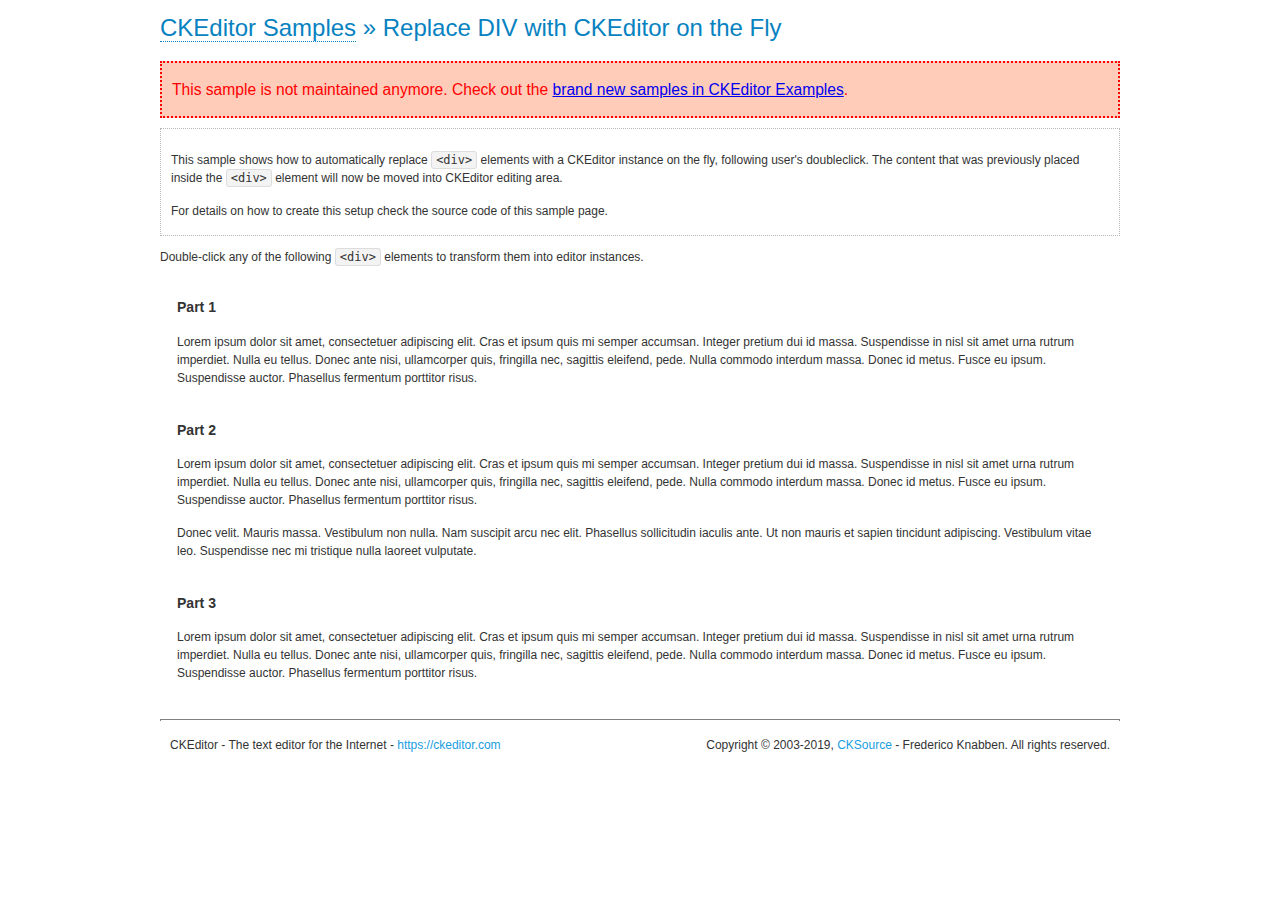
<file: mentegoz-new/public/admin/ckeditor/samples/old/divreplace.html>
<!DOCTYPE html>
<!--
Copyright (c) 2003-2019, CKSource - Frederico Knabben. All rights reserved.
For licensing, see LICENSE.md or https://ckeditor.com/legal/ckeditor-oss-license
-->
<html>
<head>
	<meta charset="utf-8">
	<title>Replace DIV &mdash; CKEditor Sample</title>
	<script src="../../ckeditor.js"></script>
	<link href="sample.css" rel="stylesheet">
	<style>

		div.editable
		{
			border: solid 2px transparent;
			padding-left: 15px;
			padding-right: 15px;
		}

		div.editable:hover
		{
			border-color: black;
		}

	</style>
	<script>

		// Uncomment the following code to test the "Timeout Loading Method".
		// CKEDITOR.loadFullCoreTimeout = 5;

		window.onload = function() {
			// Listen to the double click event.
			if ( window.addEventListener )
				document.body.addEventListener( 'dblclick', onDoubleClick, false );
			else if ( window.attachEvent )
				document.body.attachEvent( 'ondblclick', onDoubleClick );

		};

		function onDoubleClick( ev ) {
			// Get the element which fired the event. This is not necessarily the
			// element to which the event has been attached.
			var element = ev.target || ev.srcElement;

			// Find out the div that holds this element.
			var name;

			do {
				element = element.parentNode;
			}
			while ( element && ( name = element.nodeName.toLowerCase() ) &&
				( name != 'div' || element.className.indexOf( 'editable' ) == -1 ) && name != 'body' );

			if ( name == 'div' && element.className.indexOf( 'editable' ) != -1 )
				replaceDiv( element );
		}

		var editor;

		function replaceDiv( div ) {
			if ( editor )
				editor.destroy();

			editor = CKEDITOR.replace( div );
		}

	</script>
</head>
<body>
	<h1 class="samples">
		<a href="index.html">CKEditor Samples</a> &raquo; Replace DIV with CKEditor on the Fly
	</h1>
	<div class="warning deprecated">
		This sample is not maintained anymore. Check out the <a href="https://ckeditor.com/docs/ckeditor4/latest/examples/index.html">brand new samples in CKEditor Examples</a>.
	</div>
	<div class="description">
		<p>
			This sample shows how to automatically replace <code>&lt;div&gt;</code> elements
			with a CKEditor instance on the fly, following user's doubleclick. The content
			that was previously placed inside the <code>&lt;div&gt;</code> element will now
			be moved into CKEditor editing area.
		</p>
		<p>
			For details on how to create this setup check the source code of this sample page.
		</p>
	</div>
	<p>
		Double-click any of the following <code>&lt;div&gt;</code> elements to transform them into
		editor instances.
	</p>
	<div class="editable">
		<h3>
			Part 1
		</h3>
		<p>
			Lorem ipsum dolor sit amet, consectetuer adipiscing elit. Cras et ipsum quis mi
			semper accumsan. Integer pretium dui id massa. Suspendisse in nisl sit amet urna
			rutrum imperdiet. Nulla eu tellus. Donec ante nisi, ullamcorper quis, fringilla
			nec, sagittis eleifend, pede. Nulla commodo interdum massa. Donec id metus. Fusce
			eu ipsum. Suspendisse auctor. Phasellus fermentum porttitor risus.
		</p>
	</div>
	<div class="editable">
		<h3>
			Part 2
		</h3>
		<p>
			Lorem ipsum dolor sit amet, consectetuer adipiscing elit. Cras et ipsum quis mi
			semper accumsan. Integer pretium dui id massa. Suspendisse in nisl sit amet urna
			rutrum imperdiet. Nulla eu tellus. Donec ante nisi, ullamcorper quis, fringilla
			nec, sagittis eleifend, pede. Nulla commodo interdum massa. Donec id metus. Fusce
			eu ipsum. Suspendisse auctor. Phasellus fermentum porttitor risus.
		</p>
		<p>
			Donec velit. Mauris massa. Vestibulum non nulla. Nam suscipit arcu nec elit. Phasellus
			sollicitudin iaculis ante. Ut non mauris et sapien tincidunt adipiscing. Vestibulum
			vitae leo. Suspendisse nec mi tristique nulla laoreet vulputate.
		</p>
	</div>
	<div class="editable">
		<h3>
			Part 3
		</h3>
		<p>
			Lorem ipsum dolor sit amet, consectetuer adipiscing elit. Cras et ipsum quis mi
			semper accumsan. Integer pretium dui id massa. Suspendisse in nisl sit amet urna
			rutrum imperdiet. Nulla eu tellus. Donec ante nisi, ullamcorper quis, fringilla
			nec, sagittis eleifend, pede. Nulla commodo interdum massa. Donec id metus. Fusce
			eu ipsum. Suspendisse auctor. Phasellus fermentum porttitor risus.
		</p>
	</div>
	<div id="footer">
		<hr>
		<p>
			CKEditor - The text editor for the Internet - <a class="samples" href="https://ckeditor.com/">https://ckeditor.com</a>
		</p>
		<p id="copy">
			Copyright &copy; 2003-2019, <a class="samples" href="https://cksource.com/">CKSource</a> - Frederico
			Knabben. All rights reserved.
		</p>
	</div>
</body>
</html>
</file>
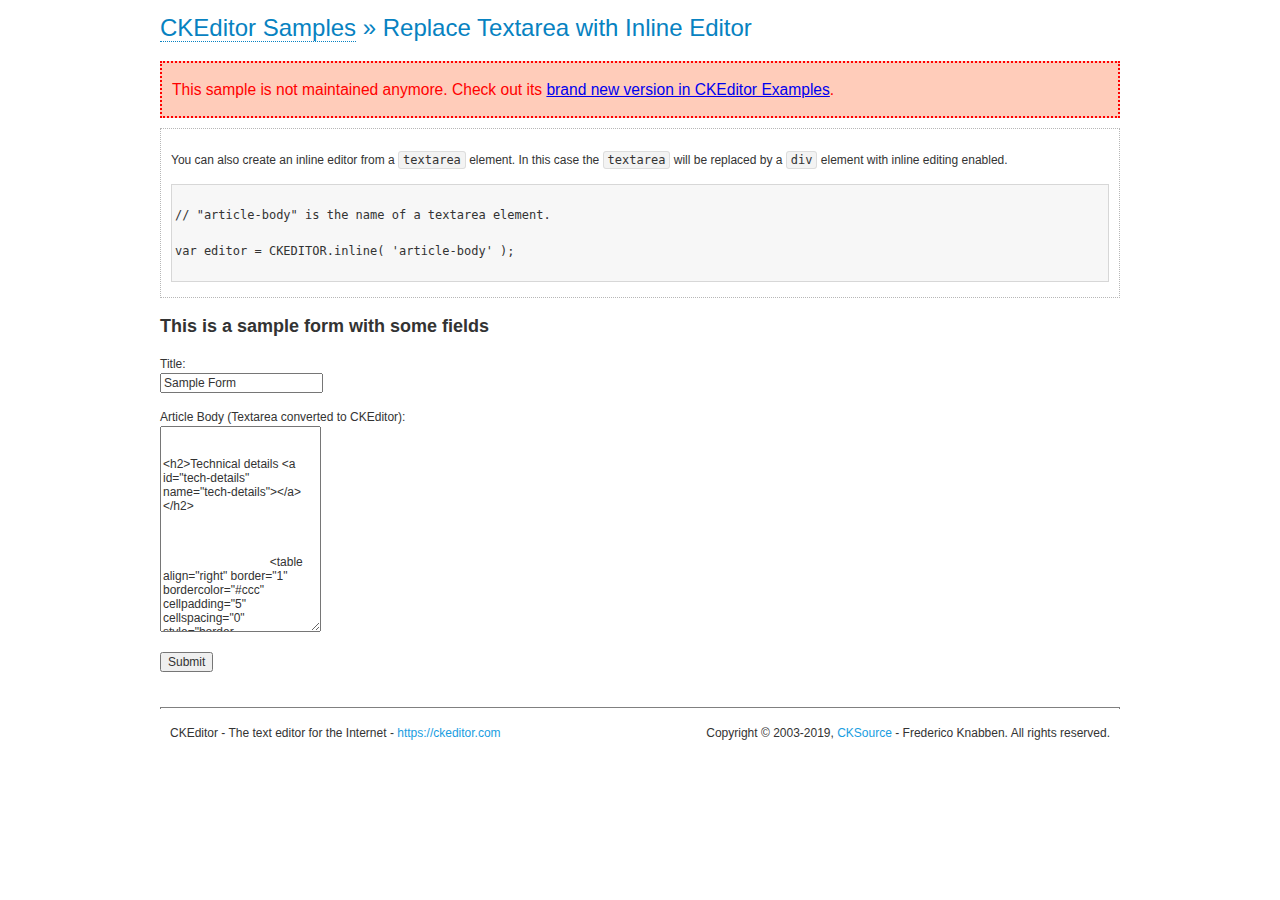
<file: mentegoz-new/public/admin/ckeditor/samples/old/inlinetextarea.html>
<!DOCTYPE html>
<!--
Copyright (c) 2003-2019, CKSource - Frederico Knabben. All rights reserved.
For licensing, see LICENSE.md or https://ckeditor.com/legal/ckeditor-oss-license
-->
<html>
<head>
	<meta charset="utf-8">
	<title>Replace Textarea with Inline Editor &mdash; CKEditor Sample</title>
	<script src="../../ckeditor.js"></script>
	<link href="sample.css" rel="stylesheet">
	<style>

		/* Style the CKEditor element to look like a textfield */
		.cke_textarea_inline
		{
			padding: 10px;
			height: 200px;
			overflow: auto;

			border: 1px solid gray;
			-webkit-appearance: textfield;
		}

	</style>
</head>
<body>
	<h1 class="samples">
		<a href="index.html">CKEditor Samples</a> &raquo; Replace Textarea with Inline Editor
	</h1>
	<div class="warning deprecated">
		This sample is not maintained anymore. Check out its <a href="https://ckeditor.com/docs/ckeditor4/latest/examples/inline.html">brand new version in CKEditor Examples</a>.
	</div>
	<div class="description">
		<p>
			You can also create an inline editor from a <code>textarea</code>
			element. In this case the <code>textarea</code> will be replaced
			by a <code>div</code> element with inline editing enabled.
		</p>
<pre class="samples">
// "article-body" is the name of a textarea element.
var editor = CKEDITOR.inline( 'article-body' );
</pre>
	</div>
	<form action="sample_posteddata.php" method="post">
		<h2>This is a sample form with some fields</h2>
		<p>
			Title:<br>
			<input type="text" name="title" value="Sample Form"></p>
		<p>
			Article Body (Textarea converted to CKEditor):<br>
			<textarea name="article-body" style="height: 200px">
				&lt;h2&gt;Technical details &lt;a id="tech-details" name="tech-details"&gt;&lt;/a&gt;&lt;/h2&gt;

				&lt;table align="right" border="1" bordercolor="#ccc" cellpadding="5" cellspacing="0" style="border-collapse:collapse;margin:10px 0 10px 15px;"&gt;
					&lt;caption&gt;&lt;strong&gt;Mission crew&lt;/strong&gt;&lt;/caption&gt;
					&lt;thead&gt;
					&lt;tr&gt;
						&lt;th scope="col"&gt;Position&lt;/th&gt;
						&lt;th scope="col"&gt;Astronaut&lt;/th&gt;
					&lt;/tr&gt;
					&lt;/thead&gt;
					&lt;tbody&gt;
					&lt;tr&gt;
						&lt;td&gt;Commander&lt;/td&gt;
						&lt;td&gt;Neil A. Armstrong&lt;/td&gt;
					&lt;/tr&gt;
					&lt;tr&gt;
						&lt;td&gt;Command Module Pilot&lt;/td&gt;
						&lt;td&gt;Michael Collins&lt;/td&gt;
					&lt;/tr&gt;
					&lt;tr&gt;
						&lt;td&gt;Lunar Module Pilot&lt;/td&gt;
						&lt;td&gt;Edwin &quot;Buzz&quot; E. Aldrin, Jr.&lt;/td&gt;
					&lt;/tr&gt;
					&lt;/tbody&gt;
				&lt;/table&gt;

				&lt;p&gt;Launched by a &lt;strong&gt;Saturn V&lt;/strong&gt; rocket from &lt;a href="http://en.wikipedia.org/wiki/Kennedy_Space_Center" title="Kennedy Space Center"&gt;Kennedy Space Center&lt;/a&gt; in Merritt Island, Florida on July 16, Apollo 11 was the fifth manned mission of &lt;a href="http://en.wikipedia.org/wiki/NASA" title="NASA"&gt;NASA&lt;/a&gt;&#39;s Apollo program. The Apollo spacecraft had three parts:&lt;/p&gt;

				&lt;ol&gt;
					&lt;li&gt;&lt;strong&gt;Command Module&lt;/strong&gt; with a cabin for the three astronauts which was the only part which landed back on Earth&lt;/li&gt;
					&lt;li&gt;&lt;strong&gt;Service Module&lt;/strong&gt; which supported the Command Module with propulsion, electrical power, oxygen and water&lt;/li&gt;
					&lt;li&gt;&lt;strong&gt;Lunar Module&lt;/strong&gt; for landing on the Moon.&lt;/li&gt;
				&lt;/ol&gt;

				&lt;p&gt;After being sent to the Moon by the Saturn V&#39;s upper stage, the astronauts separated the spacecraft from it and travelled for three days until they entered into lunar orbit. Armstrong and Aldrin then moved into the Lunar Module and landed in the &lt;a href="http://en.wikipedia.org/wiki/Mare_Tranquillitatis" title="Mare Tranquillitatis"&gt;Sea of Tranquility&lt;/a&gt;. They stayed a total of about 21 and a half hours on the lunar surface. After lifting off in the upper part of the Lunar Module and rejoining Collins in the Command Module, they returned to Earth and landed in the &lt;a href="http://en.wikipedia.org/wiki/Pacific_Ocean" title="Pacific Ocean"&gt;Pacific Ocean&lt;/a&gt; on July 24.&lt;/p&gt;

				&lt;hr /&gt;
				&lt;p style="text-align: right;"&gt;&lt;small&gt;Source: &lt;a href="http://en.wikipedia.org/wiki/Apollo_11"&gt;Wikipedia.org&lt;/a&gt;&lt;/small&gt;&lt;/p&gt;
			</textarea>
		</p>
		<p>
			<input type="submit" value="Submit">
		</p>
	</form>

	<script>
		CKEDITOR.inline( 'article-body' );
	</script>
	<div id="footer">
		<hr>
		<p>
			CKEditor - The text editor for the Internet - <a class="samples" href="https://ckeditor.com/">
				https://ckeditor.com</a>
		</p>
		<p id="copy">
			Copyright &copy; 2003-2019, <a class="samples" href="https://cksource.com/">CKSource</a>
			- Frederico Knabben. All rights reserved.
		</p>
	</div>
</body>
</html>
</file>
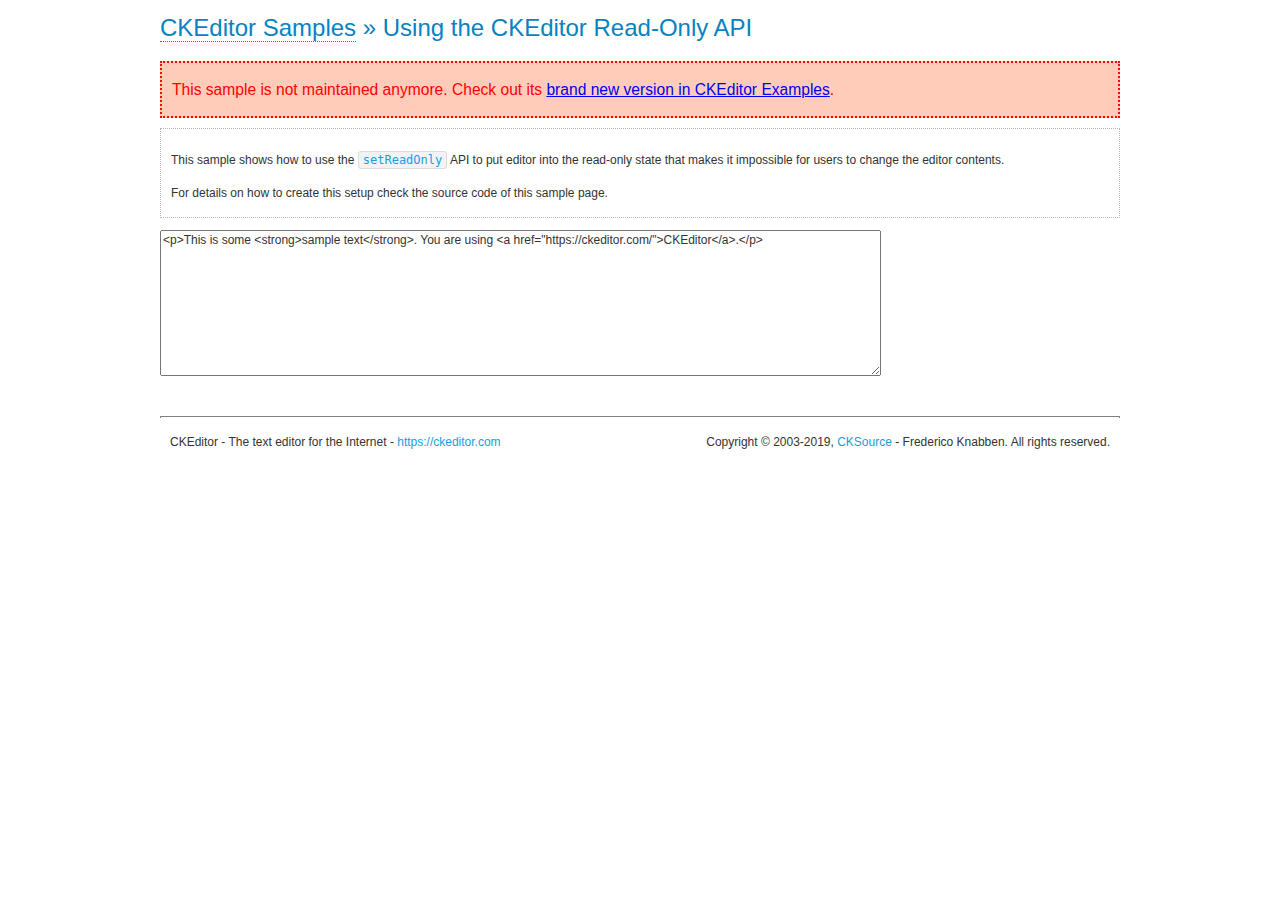
<file: mentegoz-new/public/admin/ckeditor/samples/old/readonly.html>
<!DOCTYPE html>
<!--
Copyright (c) 2003-2019, CKSource - Frederico Knabben. All rights reserved.
For licensing, see LICENSE.md or https://ckeditor.com/legal/ckeditor-oss-license
-->
<html>
<head>
	<meta charset="utf-8">
	<title>Using the CKEditor Read-Only API &mdash; CKEditor Sample</title>
	<script src="../../ckeditor.js"></script>
	<link rel="stylesheet" href="sample.css">
	<script>

		var editor;

		// The instanceReady event is fired, when an instance of CKEditor has finished
		// its initialization.
		CKEDITOR.on( 'instanceReady', function( ev ) {
			editor = ev.editor;

			// Show this "on" button.
			document.getElementById( 'readOnlyOn' ).style.display = '';

			// Event fired when the readOnly property changes.
			editor.on( 'readOnly', function() {
				document.getElementById( 'readOnlyOn' ).style.display = this.readOnly ? 'none' : '';
				document.getElementById( 'readOnlyOff' ).style.display = this.readOnly ? '' : 'none';
			});
		});

		function toggleReadOnly( isReadOnly ) {
			// Change the read-only state of the editor.
			// https://ckeditor.com/docs/ckeditor4/latest/api/CKEDITOR_editor.html#method-setReadOnly
			editor.setReadOnly( isReadOnly );
		}

	</script>
</head>
<body>
	<h1 class="samples">
		<a href="index.html">CKEditor Samples</a> &raquo; Using the CKEditor Read-Only API
	</h1>
	<div class="warning deprecated">
		This sample is not maintained anymore. Check out its <a href="https://ckeditor.com/docs/ckeditor4/latest/examples/readonly.html">brand new version in CKEditor Examples</a>.
	</div>
	<div class="description">
		<p>
			This sample shows how to use the
			<code><a class="samples" href="https://ckeditor.com/docs/ckeditor4/latest/api/CKEDITOR_editor.html#method-setReadOnly">setReadOnly</a></code>
			API to put editor into the read-only state that makes it impossible for users to change the editor contents.
		</p>
		<p>
			For details on how to create this setup check the source code of this sample page.
		</p>
	</div>
	<form action="sample_posteddata.php" method="post">
		<p>
			<textarea class="ckeditor" id="editor1" name="editor1" cols="100" rows="10">&lt;p&gt;This is some &lt;strong&gt;sample text&lt;/strong&gt;. You are using &lt;a href="https://ckeditor.com/"&gt;CKEditor&lt;/a&gt;.&lt;/p&gt;</textarea>
		</p>
		<p>
			<input id="readOnlyOn" onclick="toggleReadOnly();" type="button" value="Make it read-only" style="display:none">
			<input id="readOnlyOff" onclick="toggleReadOnly( false );" type="button" value="Make it editable again" style="display:none">
		</p>
	</form>
	<div id="footer">
		<hr>
		<p>
			CKEditor - The text editor for the Internet - <a class="samples" href="https://ckeditor.com/">https://ckeditor.com</a>
		</p>
		<p id="copy">
			Copyright &copy; 2003-2019, <a class="samples" href="https://cksource.com/">CKSource</a> - Frederico
			Knabben. All rights reserved.
		</p>
	</div>
</body>
</html>
</file>
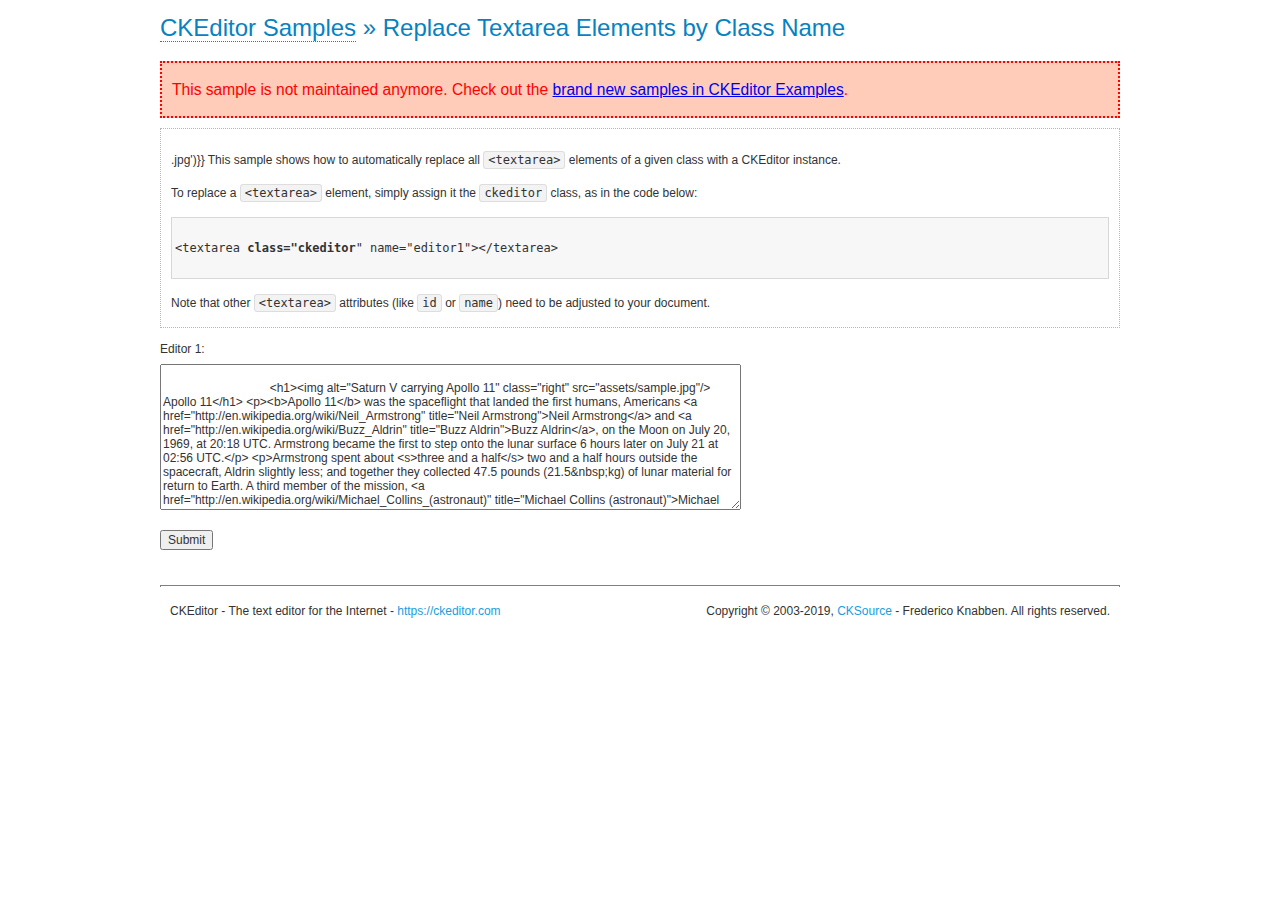
<file: mentegoz-new/public/admin/ckeditor/samples/old/replacebyclass.html>
<!DOCTYPE html>

<!--

Copyright (c) 2003-2019, CKSource - Frederico Knabben. All rights reserved.

For licensing, see LICENSE.md or https://ckeditor.com/legal/ckeditor-oss-license

-->

<html>

<head>

	<meta charset="utf-8">

	<title>Replace Textareas by Class Name &mdash; CKEditor Sample</title>

	<script src="../../ckeditor.js"></script>

	<link rel="stylesheet" href="sample.css">

</head>

<body>

	<h1 class="samples">

		<a href="index.html">CKEditor Samples</a> &raquo; Replace Textarea Elements by Class Name

	</h1>

	<div class="warning deprecated">

		This sample is not maintained anymore. Check out the <a href="https://ckeditor.com/docs/ckeditor4/latest/examples/index.html">brand new samples in CKEditor Examples</a>.

	</div>

	<div class="description">

		<p>
.jpg')}}
			This sample shows how to automatically replace all <code>&lt;textarea&gt;</code> elements

			of a given class with a CKEditor instance.

		</p>

		<p>

			To replace a <code>&lt;textarea&gt;</code> element, simply assign it the <code>ckeditor</code>

			class, as in the code below:

		</p>

<pre class="samples">

&lt;textarea <strong>class="ckeditor</strong>" name="editor1"&gt;&lt;/textarea&gt;

</pre>

		<p>

			Note that other <code>&lt;textarea&gt;</code> attributes (like <code>id</code> or <code>name</code>) need to be adjusted to your document.

		</p>

	</div>

	<form action="sample_posteddata.php" method="post">

		<p>

			<label for="editor1">

				Editor 1:

			</label>

			<textarea class="ckeditor" cols="80" id="editor1" name="editor1" rows="10">

				&lt;h1&gt;&lt;img alt=&quot;Saturn V carrying Apollo 11&quot; class=&quot;right&quot; src=&quot;assets/sample.jpg&quot;/&gt; Apollo 11&lt;/h1&gt; &lt;p&gt;&lt;b&gt;Apollo 11&lt;/b&gt; was the spaceflight that landed the first humans, Americans &lt;a href=&quot;http://en.wikipedia.org/wiki/Neil_Armstrong&quot; title=&quot;Neil Armstrong&quot;&gt;Neil Armstrong&lt;/a&gt; and &lt;a href=&quot;http://en.wikipedia.org/wiki/Buzz_Aldrin&quot; title=&quot;Buzz Aldrin&quot;&gt;Buzz Aldrin&lt;/a&gt;, on the Moon on July 20, 1969, at 20:18 UTC. Armstrong became the first to step onto the lunar surface 6 hours later on July 21 at 02:56 UTC.&lt;/p&gt; &lt;p&gt;Armstrong spent about &lt;s&gt;three and a half&lt;/s&gt; two and a half hours outside the spacecraft, Aldrin slightly less; and together they collected 47.5 pounds (21.5&amp;nbsp;kg) of lunar material for return to Earth. A third member of the mission, &lt;a href=&quot;http://en.wikipedia.org/wiki/Michael_Collins_(astronaut)&quot; title=&quot;Michael Collins (astronaut)&quot;&gt;Michael Collins&lt;/a&gt;, piloted the &lt;a href=&quot;http://en.wikipedia.org/wiki/Apollo_Command/Service_Module&quot; title=&quot;Apollo Command/Service Module&quot;&gt;command&lt;/a&gt; spacecraft alone in lunar orbit until Armstrong and Aldrin returned to it for the trip back to Earth.&lt;/p&gt; &lt;h2&gt;Broadcasting and &lt;em&gt;quotes&lt;/em&gt; &lt;a id=&quot;quotes&quot; name=&quot;quotes&quot;&gt;&lt;/a&gt;&lt;/h2&gt; &lt;p&gt;Broadcast on live TV to a world-wide audience, Armstrong stepped onto the lunar surface and described the event as:&lt;/p&gt; &lt;blockquote&gt;&lt;p&gt;One small step for [a] man, one giant leap for mankind.&lt;/p&gt;&lt;/blockquote&gt; &lt;p&gt;Apollo 11 effectively ended the &lt;a href=&quot;http://en.wikipedia.org/wiki/Space_Race&quot; title=&quot;Space Race&quot;&gt;Space Race&lt;/a&gt; and fulfilled a national goal proposed in 1961 by the late U.S. President &lt;a href=&quot;http://en.wikipedia.org/wiki/John_F._Kennedy&quot; title=&quot;John F. Kennedy&quot;&gt;John F. Kennedy&lt;/a&gt; in a speech before the United States Congress:&lt;/p&gt; &lt;blockquote&gt;&lt;p&gt;[...] before this decade is out, of landing a man on the Moon and returning him safely to the Earth.&lt;/p&gt;&lt;/blockquote&gt; &lt;h2&gt;Technical details &lt;a id=&quot;tech-details&quot; name=&quot;tech-details&quot;&gt;&lt;/a&gt;&lt;/h2&gt; &lt;table align=&quot;right&quot; border=&quot;1&quot; bordercolor=&quot;#ccc&quot; cellpadding=&quot;5&quot; cellspacing=&quot;0&quot; style=&quot;border-collapse:collapse;margin:10px 0 10px 15px;&quot;&gt; &lt;caption&gt;&lt;strong&gt;Mission crew&lt;/strong&gt;&lt;/caption&gt; &lt;thead&gt; &lt;tr&gt; &lt;th scope=&quot;col&quot;&gt;Position&lt;/th&gt; &lt;th scope=&quot;col&quot;&gt;Astronaut&lt;/th&gt; &lt;/tr&gt; &lt;/thead&gt; &lt;tbody&gt; &lt;tr&gt; &lt;td&gt;Commander&lt;/td&gt; &lt;td&gt;Neil A. Armstrong&lt;/td&gt; &lt;/tr&gt; &lt;tr&gt; &lt;td&gt;Command Module Pilot&lt;/td&gt; &lt;td&gt;Michael Collins&lt;/td&gt; &lt;/tr&gt; &lt;tr&gt; &lt;td&gt;Lunar Module Pilot&lt;/td&gt; &lt;td&gt;Edwin &amp;quot;Buzz&amp;quot; E. Aldrin, Jr.&lt;/td&gt; &lt;/tr&gt; &lt;/tbody&gt; &lt;/table&gt; &lt;p&gt;Launched by a &lt;strong&gt;Saturn V&lt;/strong&gt; rocket from &lt;a href=&quot;http://en.wikipedia.org/wiki/Kennedy_Space_Center&quot; title=&quot;Kennedy Space Center&quot;&gt;Kennedy Space Center&lt;/a&gt; in Merritt Island, Florida on July 16, Apollo 11 was the fifth manned mission of &lt;a href=&quot;http://en.wikipedia.org/wiki/NASA&quot; title=&quot;NASA&quot;&gt;NASA&lt;/a&gt;&amp;#39;s Apollo program. The Apollo spacecraft had three parts:&lt;/p&gt; &lt;ol&gt; &lt;li&gt;&lt;strong&gt;Command Module&lt;/strong&gt; with a cabin for the three astronauts which was the only part which landed back on Earth&lt;/li&gt; &lt;li&gt;&lt;strong&gt;Service Module&lt;/strong&gt; which supported the Command Module with propulsion, electrical power, oxygen and water&lt;/li&gt; &lt;li&gt;&lt;strong&gt;Lunar Module&lt;/strong&gt; for landing on the Moon.&lt;/li&gt; &lt;/ol&gt; &lt;p&gt;After being sent to the Moon by the Saturn V&amp;#39;s upper stage, the astronauts separated the spacecraft from it and travelled for three days until they entered into lunar orbit. Armstrong and Aldrin then moved into the Lunar Module and landed in the &lt;a href=&quot;http://en.wikipedia.org/wiki/Mare_Tranquillitatis&quot; title=&quot;Mare Tranquillitatis&quot;&gt;Sea of Tranquility&lt;/a&gt;. They stayed a total of about 21 and a half hours on the lunar surface. After lifting off in the upper part of the Lunar Module and rejoining Collins in the Command Module, they returned to Earth and landed in the &lt;a href=&quot;http://en.wikipedia.org/wiki/Pacific_Ocean&quot; title=&quot;Pacific Ocean&quot;&gt;Pacific Ocean&lt;/a&gt; on July 24.&lt;/p&gt; &lt;hr/&gt; &lt;p style=&quot;text-align: right;&quot;&gt;&lt;small&gt;Source: &lt;a href=&quot;http://en.wikipedia.org/wiki/Apollo_11&quot;&gt;Wikipedia.org&lt;/a&gt;&lt;/small&gt;&lt;/p&gt;

			</textarea>

		</p>

		<p>

			<input type="submit" value="Submit">

		</p>

	</form>

	<div id="footer">

		<hr>

		<p>

			CKEditor - The text editor for the Internet - <a class="samples" href="https://ckeditor.com/">https://ckeditor.com</a>

		</p>

		<p id="copy">

			Copyright &copy; 2003-2019, <a class="samples" href="https://cksource.com/">CKSource</a> - Frederico

			Knabben. All rights reserved.

		</p>

	</div>

</body>

</html>
</file>
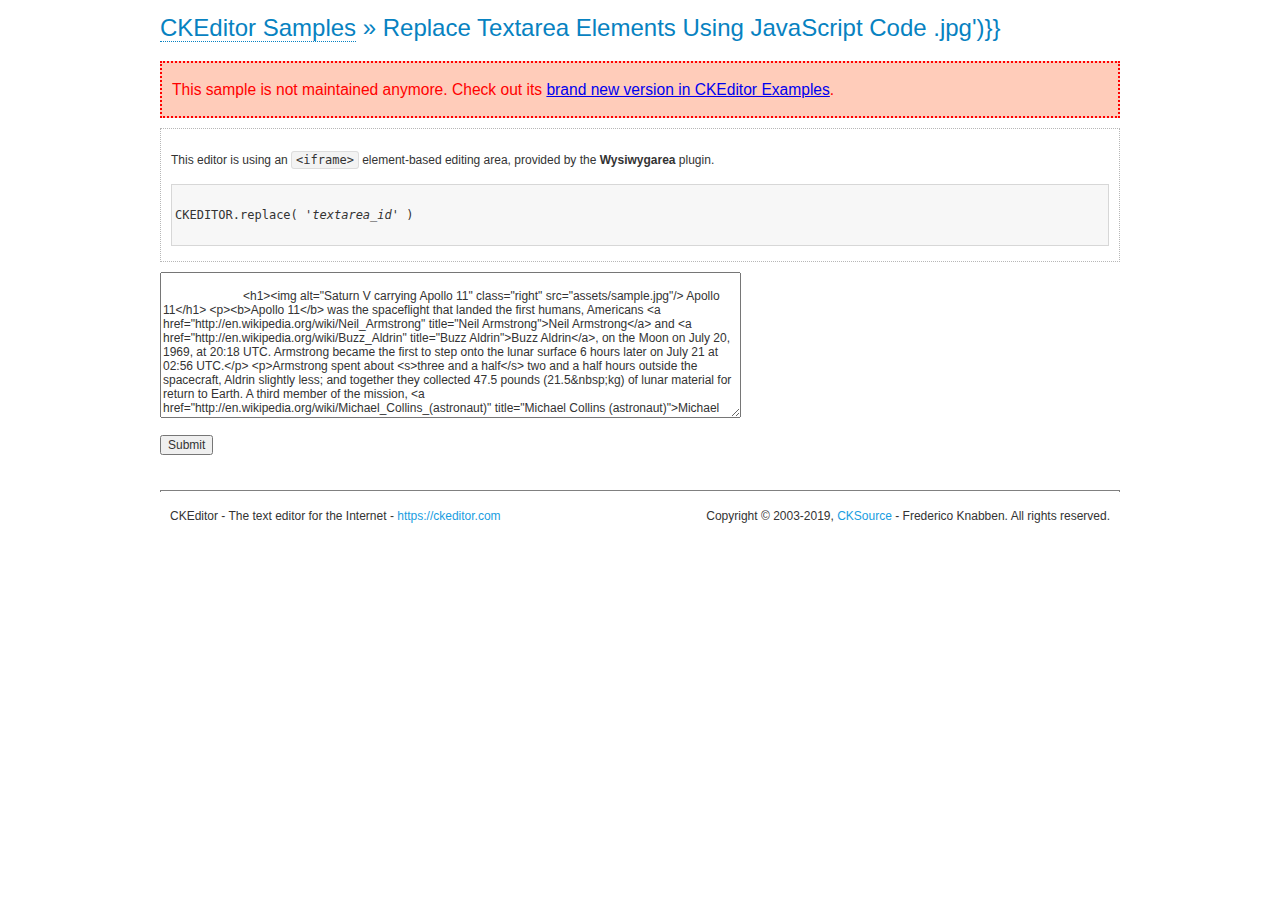
<file: mentegoz-new/public/admin/ckeditor/samples/old/replacebycode.html>
<!DOCTYPE html>

<!--

Copyright (c) 2003-2019, CKSource - Frederico Knabben. All rights reserved.

For licensing, see LICENSE.md or https://ckeditor.com/legal/ckeditor-oss-license

-->

<html>

<head>

	<meta charset="utf-8">

	<title>Replace Textarea by Code &mdash; CKEditor Sample</title>

	<script src="../../ckeditor.js"></script>

	<link href="sample.css" rel="stylesheet">

</head>

<body>

	<h1 class="samples">

		<a href="index.html">CKEditor Samples</a> &raquo; Replace Textarea Elements Using JavaScript Code
.jpg')}}
	</h1>

	<div class="warning deprecated">

		This sample is not maintained anymore. Check out its <a href="https://ckeditor.com/docs/ckeditor4/latest/examples/classic.html">brand new version in CKEditor Examples</a>.

	</div>

	<form action="sample_posteddata.php" method="post">

		<div class="description">

			<p>

				This editor is using an <code>&lt;iframe&gt;</code> element-based editing area, provided by the <strong>Wysiwygarea</strong> plugin.

			</p>

<pre class="samples">

CKEDITOR.replace( '<em>textarea_id</em>' )

</pre>

		</div>

		<textarea cols="80" id="editor1" name="editor1" rows="10">

			&lt;h1&gt;&lt;img alt=&quot;Saturn V carrying Apollo 11&quot; class=&quot;right&quot; src=&quot;assets/sample.jpg&quot;/&gt; Apollo 11&lt;/h1&gt; &lt;p&gt;&lt;b&gt;Apollo 11&lt;/b&gt; was the spaceflight that landed the first humans, Americans &lt;a href=&quot;http://en.wikipedia.org/wiki/Neil_Armstrong&quot; title=&quot;Neil Armstrong&quot;&gt;Neil Armstrong&lt;/a&gt; and &lt;a href=&quot;http://en.wikipedia.org/wiki/Buzz_Aldrin&quot; title=&quot;Buzz Aldrin&quot;&gt;Buzz Aldrin&lt;/a&gt;, on the Moon on July 20, 1969, at 20:18 UTC. Armstrong became the first to step onto the lunar surface 6 hours later on July 21 at 02:56 UTC.&lt;/p&gt; &lt;p&gt;Armstrong spent about &lt;s&gt;three and a half&lt;/s&gt; two and a half hours outside the spacecraft, Aldrin slightly less; and together they collected 47.5 pounds (21.5&amp;nbsp;kg) of lunar material for return to Earth. A third member of the mission, &lt;a href=&quot;http://en.wikipedia.org/wiki/Michael_Collins_(astronaut)&quot; title=&quot;Michael Collins (astronaut)&quot;&gt;Michael Collins&lt;/a&gt;, piloted the &lt;a href=&quot;http://en.wikipedia.org/wiki/Apollo_Command/Service_Module&quot; title=&quot;Apollo Command/Service Module&quot;&gt;command&lt;/a&gt; spacecraft alone in lunar orbit until Armstrong and Aldrin returned to it for the trip back to Earth.&lt;/p&gt; &lt;h2&gt;Broadcasting and &lt;em&gt;quotes&lt;/em&gt; &lt;a id=&quot;quotes&quot; name=&quot;quotes&quot;&gt;&lt;/a&gt;&lt;/h2&gt; &lt;p&gt;Broadcast on live TV to a world-wide audience, Armstrong stepped onto the lunar surface and described the event as:&lt;/p&gt; &lt;blockquote&gt;&lt;p&gt;One small step for [a] man, one giant leap for mankind.&lt;/p&gt;&lt;/blockquote&gt; &lt;p&gt;Apollo 11 effectively ended the &lt;a href=&quot;http://en.wikipedia.org/wiki/Space_Race&quot; title=&quot;Space Race&quot;&gt;Space Race&lt;/a&gt; and fulfilled a national goal proposed in 1961 by the late U.S. President &lt;a href=&quot;http://en.wikipedia.org/wiki/John_F._Kennedy&quot; title=&quot;John F. Kennedy&quot;&gt;John F. Kennedy&lt;/a&gt; in a speech before the United States Congress:&lt;/p&gt; &lt;blockquote&gt;&lt;p&gt;[...] before this decade is out, of landing a man on the Moon and returning him safely to the Earth.&lt;/p&gt;&lt;/blockquote&gt; &lt;h2&gt;Technical details &lt;a id=&quot;tech-details&quot; name=&quot;tech-details&quot;&gt;&lt;/a&gt;&lt;/h2&gt; &lt;table align=&quot;right&quot; border=&quot;1&quot; bordercolor=&quot;#ccc&quot; cellpadding=&quot;5&quot; cellspacing=&quot;0&quot; style=&quot;border-collapse:collapse;margin:10px 0 10px 15px;&quot;&gt; &lt;caption&gt;&lt;strong&gt;Mission crew&lt;/strong&gt;&lt;/caption&gt; &lt;thead&gt; &lt;tr&gt; &lt;th scope=&quot;col&quot;&gt;Position&lt;/th&gt; &lt;th scope=&quot;col&quot;&gt;Astronaut&lt;/th&gt; &lt;/tr&gt; &lt;/thead&gt; &lt;tbody&gt; &lt;tr&gt; &lt;td&gt;Commander&lt;/td&gt; &lt;td&gt;Neil A. Armstrong&lt;/td&gt; &lt;/tr&gt; &lt;tr&gt; &lt;td&gt;Command Module Pilot&lt;/td&gt; &lt;td&gt;Michael Collins&lt;/td&gt; &lt;/tr&gt; &lt;tr&gt; &lt;td&gt;Lunar Module Pilot&lt;/td&gt; &lt;td&gt;Edwin &amp;quot;Buzz&amp;quot; E. Aldrin, Jr.&lt;/td&gt; &lt;/tr&gt; &lt;/tbody&gt; &lt;/table&gt; &lt;p&gt;Launched by a &lt;strong&gt;Saturn V&lt;/strong&gt; rocket from &lt;a href=&quot;http://en.wikipedia.org/wiki/Kennedy_Space_Center&quot; title=&quot;Kennedy Space Center&quot;&gt;Kennedy Space Center&lt;/a&gt; in Merritt Island, Florida on July 16, Apollo 11 was the fifth manned mission of &lt;a href=&quot;http://en.wikipedia.org/wiki/NASA&quot; title=&quot;NASA&quot;&gt;NASA&lt;/a&gt;&amp;#39;s Apollo program. The Apollo spacecraft had three parts:&lt;/p&gt; &lt;ol&gt; &lt;li&gt;&lt;strong&gt;Command Module&lt;/strong&gt; with a cabin for the three astronauts which was the only part which landed back on Earth&lt;/li&gt; &lt;li&gt;&lt;strong&gt;Service Module&lt;/strong&gt; which supported the Command Module with propulsion, electrical power, oxygen and water&lt;/li&gt; &lt;li&gt;&lt;strong&gt;Lunar Module&lt;/strong&gt; for landing on the Moon.&lt;/li&gt; &lt;/ol&gt; &lt;p&gt;After being sent to the Moon by the Saturn V&amp;#39;s upper stage, the astronauts separated the spacecraft from it and travelled for three days until they entered into lunar orbit. Armstrong and Aldrin then moved into the Lunar Module and landed in the &lt;a href=&quot;http://en.wikipedia.org/wiki/Mare_Tranquillitatis&quot; title=&quot;Mare Tranquillitatis&quot;&gt;Sea of Tranquility&lt;/a&gt;. They stayed a total of about 21 and a half hours on the lunar surface. After lifting off in the upper part of the Lunar Module and rejoining Collins in the Command Module, they returned to Earth and landed in the &lt;a href=&quot;http://en.wikipedia.org/wiki/Pacific_Ocean&quot; title=&quot;Pacific Ocean&quot;&gt;Pacific Ocean&lt;/a&gt; on July 24.&lt;/p&gt; &lt;hr/&gt; &lt;p style=&quot;text-align: right;&quot;&gt;&lt;small&gt;Source: &lt;a href=&quot;http://en.wikipedia.org/wiki/Apollo_11&quot;&gt;Wikipedia.org&lt;/a&gt;&lt;/small&gt;&lt;/p&gt;

		</textarea>

		<script>



			// This call can be placed at any point after the

			// <textarea>, or inside a <head><script> in a

			// window.onload event handler.



			// Replace the <textarea id="editor"> with an CKEditor

			// instance, using default configurations.



			CKEDITOR.replace( 'editor1' );



		</script>

		<p>

			<input type="submit" value="Submit">

		</p>

	</form>

	<div id="footer">

		<hr>

		<p>

			CKEditor - The text editor for the Internet - <a class="samples" href="https://ckeditor.com/">https://ckeditor.com</a>

		</p>

		<p id="copy">

			Copyright &copy; 2003-2019, <a class="samples" href="https://cksource.com/">CKSource</a> - Frederico

			Knabben. All rights reserved.

		</p>

	</div>

</body>

</html>
</file>
<file: mentegoz-new/public/admin/ckeditor/samples/old/sample.css>
/*
Copyright (c) 2003-2019, CKSource - Frederico Knabben. All rights reserved.
For licensing, see LICENSE.md or https://ckeditor.com/legal/ckeditor-oss-license
*/

html, body, h1, h2, h3, h4, h5, h6, div, span, blockquote, p, address, form, fieldset, img, ul, ol, dl, dt, dd, li, hr, table, td, th, strong, em, sup, sub, dfn, ins, del, q, cite, var, samp, code, kbd, tt, pre
{
	line-height: 1.5;
}

body
{
	padding: 10px 30px;
}

input, textarea, select, option, optgroup, button, td, th
{
	font-size: 100%;
}

pre
{
	-moz-tab-size: 4;
	tab-size: 4;
}

pre, code, kbd, samp, tt
{
	font-family: monospace,monospace;
	font-size: 1em;
}

body {
	width: 960px;
	margin: 0 auto;
}

code
{
	background: #f3f3f3;
	border: 1px solid #ddd;
	padding: 1px 4px;
	border-radius: 3px;
}

abbr
{
	border-bottom: 1px dotted #555;
	cursor: pointer;
}

.new, .beta
{
	text-transform: uppercase;
	font-size: 10px;
	font-weight: bold;
	padding: 1px 4px;
	margin: 0 0 0 5px;
	color: #fff;
	float: right;
	border-radius: 3px;
}

.new
{
	background: #FF7E00;
	border: 1px solid #DA8028;
	text-shadow: 0 1px 0 #C97626;

	box-shadow: 0 2px 3px 0 #FFA54E inset;
}

.beta
{
	background: #18C0DF;
	border: 1px solid #19AAD8;
	text-shadow: 0 1px 0 #048CAD;
	font-style: italic;

	box-shadow: 0 2px 3px 0 #50D4FD inset;
}

h1.samples
{
	color: #0782C1;
	font-size: 200%;
	font-weight: normal;
	margin: 0;
	padding: 0;
}

h1.samples a
{
	color: #0782C1;
	text-decoration: none;
	border-bottom: 1px dotted #0782C1;
}

.samples a:hover
{
	border-bottom: 1px dotted #0782C1;
}

h2.samples
{
	color: #000000;
	font-size: 130%;
	margin: 15px 0 0 0;
	padding: 0;
}

p, blockquote, address, form, pre, dl, h1.samples, h2.samples
{
	margin-bottom: 15px;
}

ul.samples
{
	margin-bottom: 15px;
}

.clear
{
	clear: both;
}

fieldset
{
	margin: 0;
	padding: 10px;
}

body, input, textarea
{
	color: #333333;
	font-family: Arial, Helvetica, sans-serif;
}

body
{
	font-size: 75%;
}

a.samples
{
	color: #189DE1;
	text-decoration: none;
}

form
{
	margin: 0;
	padding: 0;
}

pre.samples
{
	background-color: #F7F7F7;
	border: 1px solid #D7D7D7;
	overflow: auto;
	padding: 0.25em;
	white-space: pre-wrap; /* CSS 2.1 */
	word-wrap: break-word; /* IE7 */
}

#footer
{
	clear: both;
	padding-top: 10px;
}

#footer hr
{
	margin: 10px 0 15px 0;
	height: 1px;
	border: solid 1px gray;
	border-bottom: none;
}

#footer p
{
	margin: 0 10px 10px 10px;
	float: left;
}

#footer #copy
{
	float: right;
}

#outputSample
{
	width: 100%;
	table-layout: fixed;
}

#outputSample thead th
{
	color: #dddddd;
	background-color: #999999;
	padding: 4px;
	white-space: nowrap;
}

#outputSample tbody th
{
	vertical-align: top;
	text-align: left;
}

#outputSample pre
{
	margin: 0;
	padding: 0;
}

.description
{
	border: 1px dotted #B7B7B7;
	margin-bottom: 10px;
	padding: 10px 10px 0;
	overflow: hidden;
}

label
{
	display: block;
	margin-bottom: 6px;
}

/**
 *	CKEditor editables are automatically set with the "cke_editable" class
 *	plus cke_editable_(inline|themed) depending on the editor type.
 */

/* Style a bit the inline editables. */
.cke_editable.cke_editable_inline
{
	cursor: pointer;
}

/* Once an editable element gets focused, the "cke_focus" class is
   added to it, so we can style it differently. */
.cke_editable.cke_editable_inline.cke_focus
{
	box-shadow: inset 0px 0px 20px 3px #ddd, inset 0 0 1px #000;
	outline: none;
	background: #eee;
	cursor: text;
}

/* Avoid pre-formatted overflows inline editable. */
.cke_editable_inline pre
{
	white-space: pre-wrap;
	word-wrap: break-word;
}

/**
 *	Samples index styles.
 */

.twoColumns,
.twoColumnsLeft,
.twoColumnsRight
{
	overflow: hidden;
}

.twoColumnsLeft,
.twoColumnsRight
{
	width: 45%;
}

.twoColumnsLeft
{
	float: left;
}

.twoColumnsRight
{
	float: right;
}

dl.samples
{
	padding: 0 0 0 40px;
}
dl.samples > dt
{
	display: list-item;
	list-style-type: disc;
	list-style-position: outside;
	margin: 0 0 3px;
}
dl.samples > dd
{
	margin: 0 0 3px;
}
.warning
{
	color: #ff0000;
	background-color: #FFCCBA;
	border: 2px dotted #ff0000;
	padding: 15px 10px;
	margin: 10px 0;
}

.warning.deprecated {
	font-size: 1.3em;
}

/* Used on inline samples */

blockquote
{
	font-style: italic;
	font-family: Georgia, Times, "Times New Roman", serif;
	padding: 2px 0;
	border-style: solid;
	border-color: #ccc;
	border-width: 0;
}

.cke_contents_ltr blockquote
{
	padding-left: 20px;
	padding-right: 8px;
	border-left-width: 5px;
}

.cke_contents_rtl blockquote
{
	padding-left: 8px;
	padding-right: 20px;
	border-right-width: 5px;
}

img.right {
	border: 1px solid #ccc;
	float: right;
	margin-left: 15px;
	padding: 5px;
}

img.left {
	border: 1px solid #ccc;
	float: left;
	margin-right: 15px;
	padding: 5px;
}

.marker
{
	background-color: Yellow;
}
</file>
